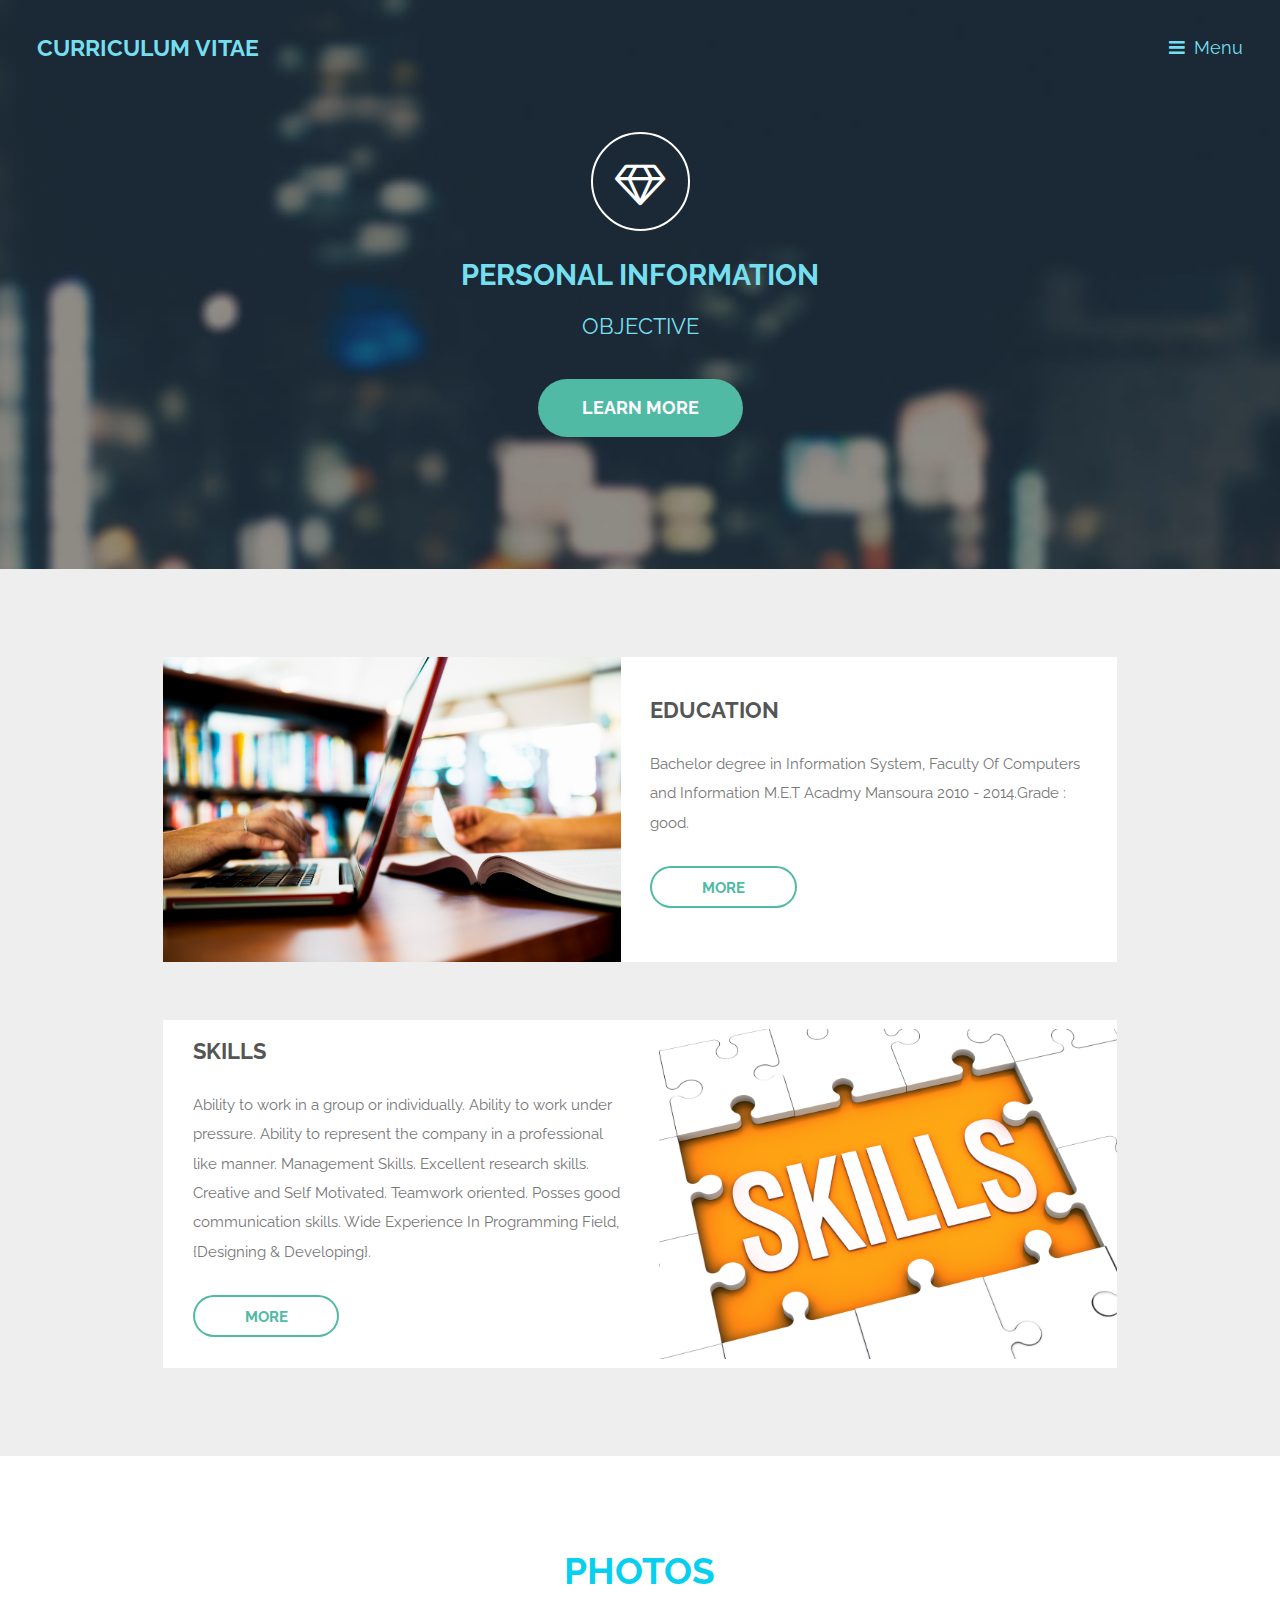
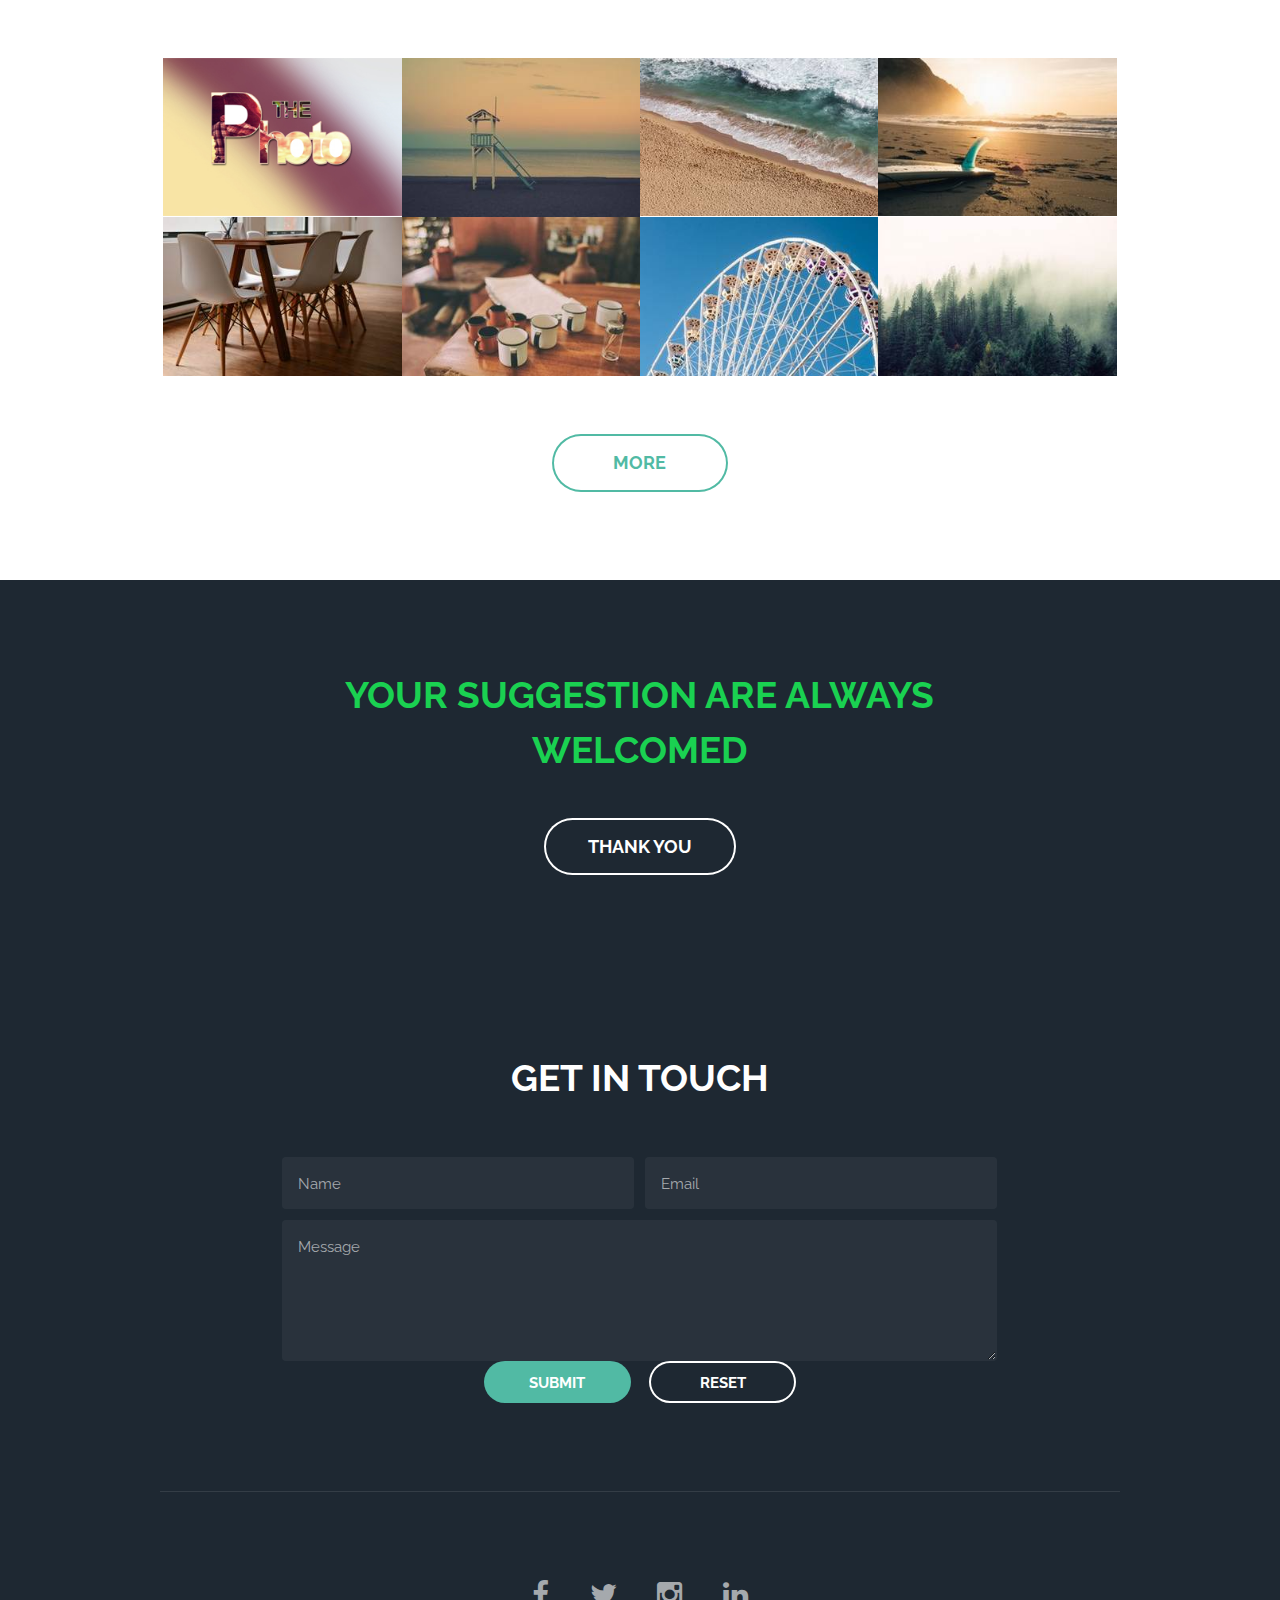
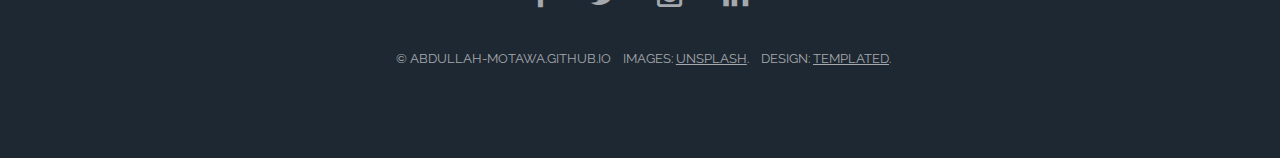
<file: index.html>
<!DOCTYPE HTML>

<html>
	<head>
		<title>CV</title>
		<meta charset="utf-8" />
		<meta name="viewport" content="width=device-width, initial-scale=1" />
		<!--[if lte IE 8]><script src="assets/js/ie/html5shiv.js"></script><![endif]-->
		<link rel="stylesheet" href="assets/css/main.css" />
		<!--[if lte IE 8]><link rel="stylesheet" href="assets/css/ie8.css" /><![endif]-->
		<!--[if lte IE 9]><link rel="stylesheet" href="assets/css/ie9.css" /><![endif]-->
	</head>
	<body class="landing">

		<!-- Header -->
			<header id="header" class="alt">
				<h1><a href="index.html">Curriculum Vitae</a></h1>
				<a href="#nav">Menu</a>
			</header>

		<!-- Nav -->
			<nav id="nav">
				<ul class="links">
					<li><a href="index.html">Home</a></li>
					 <li><a href="Certificates.html">Certificates</a></li>
				    <li><a href="Skills.html">Skills</a></li>
					<li><a href="Contact.html">Contact</a></li>
					<li><a href="Work Experience.html">Work Experience</a></li>
				</ul>
			</nav>

		<!-- Banner -->
			<section id="banner">
				<i class="icon fa-diamond"></i>
				<h2>Personal Information</h2>
				<p>OBJECTIVE</p>
				<ul class="actions">
					<li><a href="learn more.html" class="button big special">Learn More</a></li>
				</ul>
			</section>

		<!-- One -->
			<section id="one" class="wrapper style1">
				<div class="inner">
					<article class="feature left">
						<span class="image"><img src="images/11.jpg" alt="" /></span>
						<div class="content">
							<h2>Education </h2>
							<p>Bachelor degree in Information System, Faculty Of Computers and Information  
  M.E.T Acadmy Mansoura 2010 - 2014.Grade : good.</p>
							<ul class="actions">
								<li>
									<a href="Education.html" class="button alt">More</a>
								</li>
							</ul>
						</div>
					</article>
					<article class="feature right">
						<span class="image"><img src="images/22.jpg" alt="" /></span>
						<div class="content">
							<h2>Skills</h2>
							<p>Ability to work in a group or individually.
   Ability to work under pressure.
   Ability to represent the company in a professional like manner.
   Management Skills.
   Excellent research skills.
   Creative and Self Motivated.
   Teamwork oriented.
   Posses good communication skills.
   Wide Experience In Programming Field, {Designing & Developing}.
</p>
							<ul class="actions">
								<li>
									<a href="#" class="button alt">More</a>
								</li>
							</ul>
						</div>
					</article>
				</div>
			</section>

		<!-- Two -->
			<section id="two" class="wrapper special">
				<div class="inner">
					<header class="major narrow">
						
						<h2>PHOTOS</h2>
						
					</header>
					<div class="image-grid">
						<a href="#" class="image"><img src="images/2222.jpg"  alt="" /></a>
						<a href="#" class="image"><img src="images/pic04.jpg" alt="" /></a>
						<a href="#" class="image"><img src="images/pic05.jpg" alt="" /></a>
						<a href="#" class="image"><img src="images/pic06.jpg" alt="" /></a>
						<a href="#" class="image"><img src="images/pic07.jpg" alt="" /></a>
						<a href="#" class="image"><img src="images/pic08.jpg" alt="" /></a>
						<a href="#" class="image"><img src="images/pic09.jpg" alt="" /></a>
						<a href="#" class="image"><img src="images/pic10.jpg" alt="" /></a>
					</div>
					<ul class="actions">
						<li><a href="comp.html" class="button big alt">More</a></li>
					</ul>
				</div>
			</section>

		<!-- Three -->
			<section id="three" class="wrapper style3 special">
				<div class="inner">
					<header class="major narrow	">
						<h2>Your Suggestion Are 
						Always Welcomed  </h2>
						<p></p>
					</header>
					<ul class="actions">
						<li><a href="#" class="button big alt">Thank You</a></li>
					</ul>
				</div>
			</section>

		<!-- Four -->
			<section id="four" class="wrapper style2 special">
				<div class="inner">
					<header class="major narrow">
						<h2>Get in touch</h2>
						<p></p>
					</header>
					<form action="#" method="POST">
						<div class="container 75%">
							<div class="row uniform 50%">
								<div class="6u 12u$(xsmall)">
									<input name="name" placeholder="Name" type="text" />
								</div>
								<div class="6u$ 12u$(xsmall)">
									<input name="email" placeholder="Email" type="email" />
								</div>
								<div class="12u$">
									<textarea name="message" placeholder="Message" rows="4"></textarea>
								</div>
							</div>
						</div>
						<ul class="actions">
							<li><input type="submit" class="special" value="Submit" /></li>
							<li><input type="reset" class="alt" value="Reset" /></li>
						</ul>
					</form>
				</div>
			</section>

		<!-- Footer -->
			<footer id="footer">
				<div class="inner">
					<ul class="icons">
						<li><a href="https://www.facebook.com/profile.php?id=100001217514871" class="icon fa-facebook">
							<span class="label">Facebook</span>
						</a></li>
						<li><a href="https://twitter.com/AbullhMtW" class="icon fa-twitter">
							<span class="label">Twitter</span>
						</a></li>
						<li><a href="https://www.instagram.com/abdullah_motawa/" class="icon fa-instagram">
							<span class="label">Instagram</span>
						</a></li>
						<li><a href="https://www.linkedin.com/in/abdullah-motawa-8b7b0253?trk=nav_responsive_tab_profile" class="icon fa-linkedin">
							<span class="label">LinkedIn</span>
						</a></li>
					</ul>
					<ul class="copyright">
						<li>&copy; Abdullah-Motawa.github.io</li>
						<li>Images: <a href="http://unsplash.com">Unsplash</a>.</li>
						<li>Design: <a href="http://templated.co">TEMPLATED</a>.</li>
					</ul>
				</div>
			</footer>

		<!-- Scripts -->
			<script src="assets/js/jquery.min.js"></script>
			<script src="assets/js/skel.min.js"></script>
			<script src="assets/js/util.js"></script>
			<!--[if lte IE 8]><script src="assets/js/ie/respond.min.js"></script><![endif]-->
			<script src="assets/js/main.js"></script>

	</body>
</html>
</file>
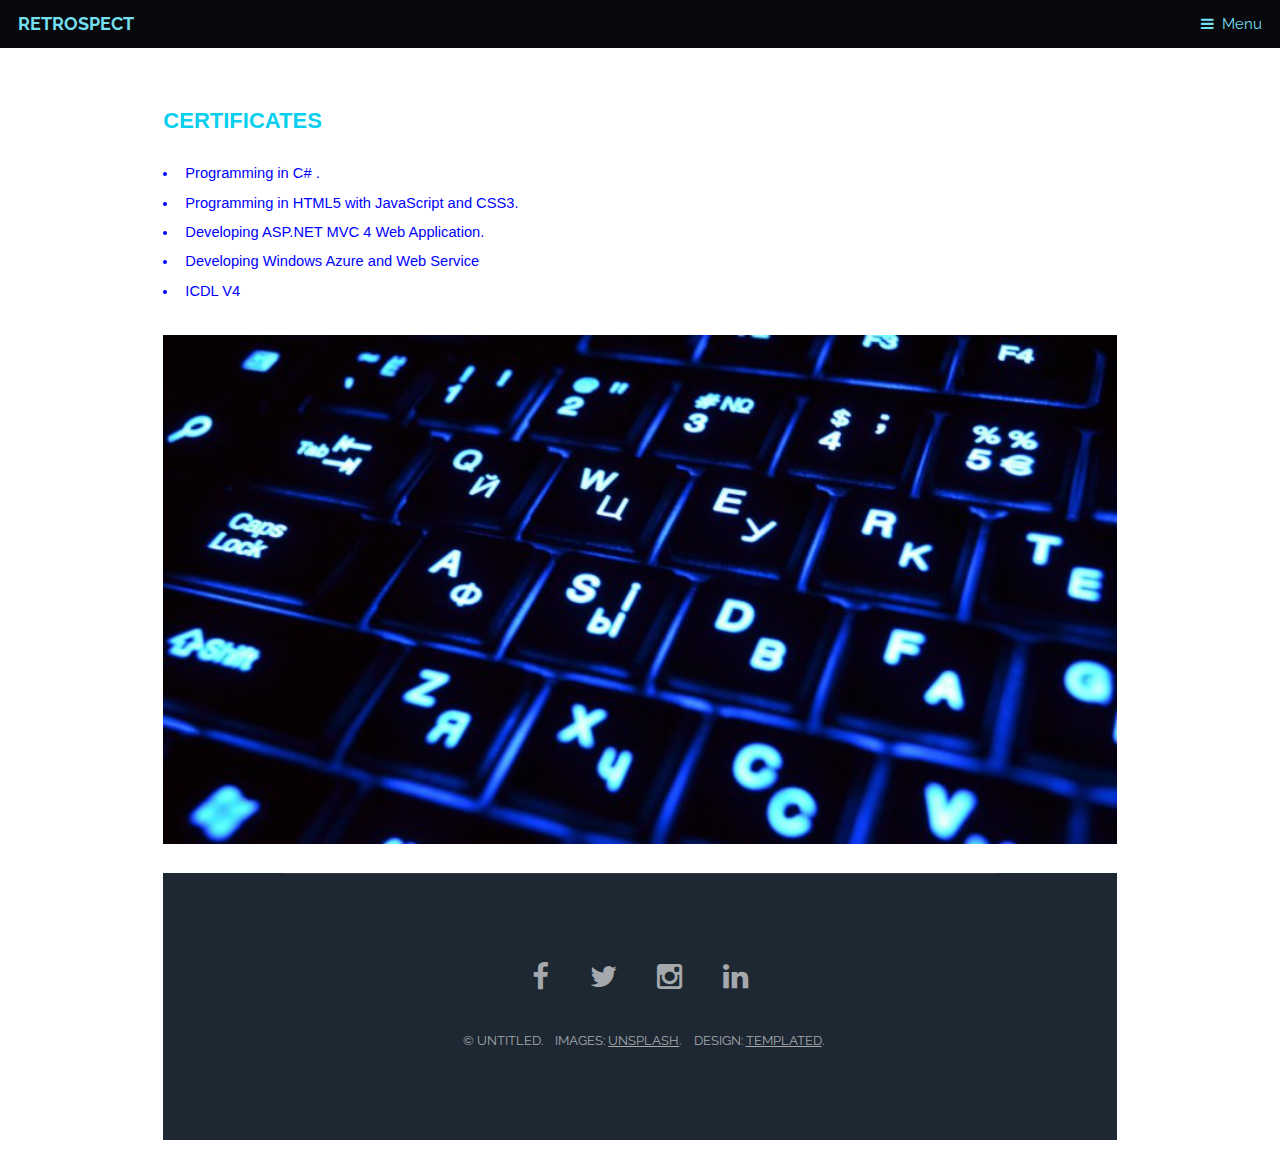
<file: Certificates.html>
<!DOCTYPE HTML>
<!--
	Retrospect by TEMPLATED
	templated.co @templatedco
	Released for free under the Creative Commons Attribution 3.0 license (templated.co/license)
-->
<html>
	<head>
		<title>Generic - Retrospect by TEMPLATED</title>
		<meta charset="utf-8" />
		<meta name="viewport" content="width=device-width, initial-scale=1" />
		<!--[if lte IE 8]><script src="assets/js/ie/html5shiv.js"></script><![endif]-->
		<link rel="stylesheet" href="assets/css/main.css" />
		<!--[if lte IE 8]><link rel="stylesheet" href="assets/css/ie8.css" /><![endif]-->
		<!--[if lte IE 9]><link rel="stylesheet" href="assets/css/ie9.css" /><![endif]-->
	</head>
	<body>

		<!-- Header -->
			<header id="header">
				<h1><a href="index.html">Retrospect</a></h1>
				<a href="#nav">Menu</a>
			</header>

		<!-- Nav -->
			<nav id="nav">
				<ul class="links">
					<li><a href="index.html">Home</a></li>
					 <li><a href="Certificates.html">Certificates</a></li>
				    <li><a href="Skills.html">Skills</a></li>
					<li><a href="Contact.html">Contact</a></li>
					<li><a href="Work Experience.html">Work Experience</a></li>
				</ul>
			</nav>

		<!-- Main -->
			<section id="main" class="wrapper">
				<div class="container">

					<header class="links" style="font-family: sans-serif; color: blue; ">
						<h2>Certificates</h2>
					<ul>
						 <li>Programming in C# .</li>
                         <li>Programming in HTML5 with JavaScript and CSS3.</li>
                         <li>Developing ASP.NET MVC 4 Web Application.</li>
                         <li>Developing Windows Azure and Web Service</li>
                         <li>ICDL V4</li>
                    </ul>
					</header>

					<a href="#" class="image fit"><img src="images/26.jpg" alt="" /></a>
					

		<!-- Footer -->
			<footer id="footer">
				<div class="inner">
					<ul class="icons">
						<li><a href="https://www.facebook.com/profile.php?id=100001217514871" class="icon fa-facebook">
							<span class="label">Facebook</span>
						</a></li>
						<li><a href="https://twitter.com/AbullhMtW" class="icon fa-twitter">
							<span class="label">Twitter</span>
						</a></li>
						<li><a href="https://www.instagram.com/abdullah_motawa/" class="icon fa-instagram">
							<span class="label">Instagram</span>
						</a></li>
						<li><a href="https://www.linkedin.com/in/abdullah-motawa-8b7b0253?trk=nav_responsive_tab_profile" class="icon fa-linkedin">
							<span class="label">LinkedIn</span>
						</a></li>
					</ul>
					<ul class="copyright">
						<li>&copy; Untitled.</li>
						<li>Images: <a href="http://unsplash.com">Unsplash</a>.</li>
						<li>Design: <a href="http://templated.co">TEMPLATED</a>.</li>
					</ul>
				</div>
			</footer>

		<!-- Scripts -->
			<script src="assets/js/jquery.min.js"></script>
			<script src="assets/js/skel.min.js"></script>
			<script src="assets/js/util.js"></script>
			<!--[if lte IE 8]><script src="assets/js/ie/respond.min.js"></script><![endif]-->
			<script src="assets/js/main.js"></script>

	</body>
</html>
</file>
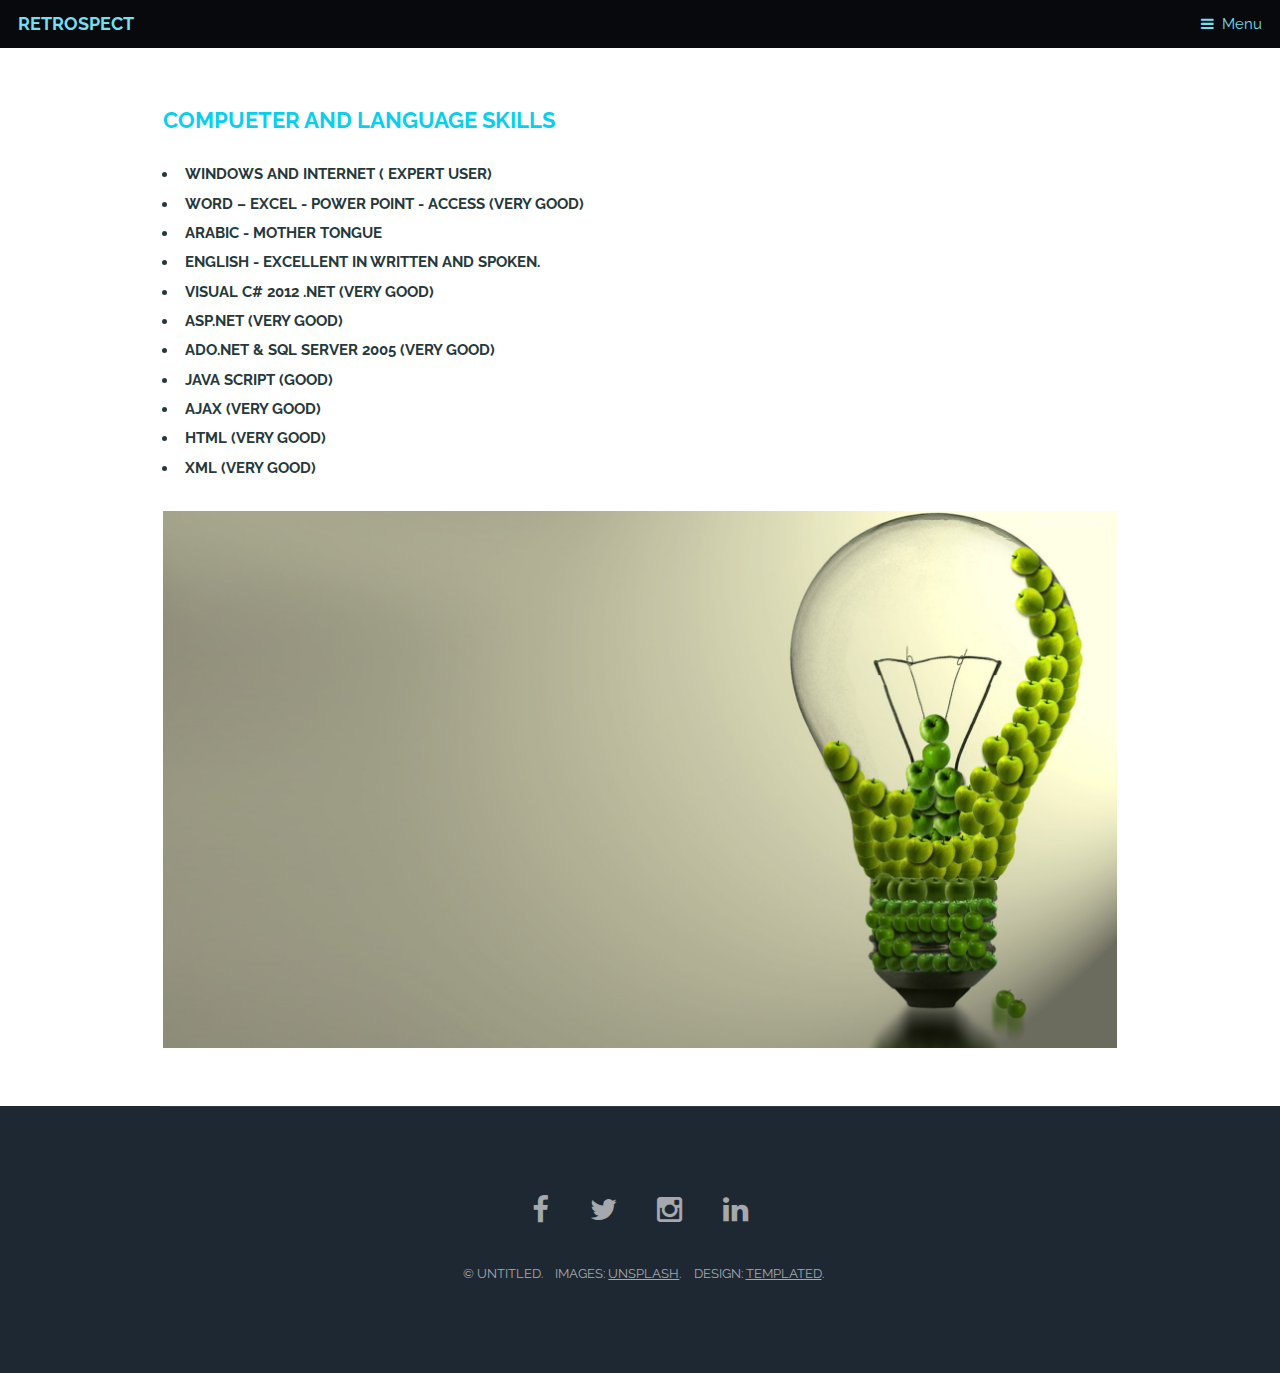
<file: comp.html>
<!DOCTYPE HTML>
<!--
	Retrospect by TEMPLATED
	templated.co @templatedco
	Released for free under the Creative Commons Attribution 3.0 license (templated.co/license)
-->
<html>
	<head>
		<title>COMPUETER AND LANGUAGE SKILLS</title>
		<meta charset="utf-8" />
		<meta name="viewport" content="width=device-width, initial-scale=1" />
		<!--[if lte IE 8]><script src="assets/js/ie/html5shiv.js"></script><![endif]-->
		<link rel="stylesheet" href="assets/css/main.css" />
		<!--[if lte IE 8]><link rel="stylesheet" href="assets/css/ie8.css" /><![endif]-->
		<!--[if lte IE 9]><link rel="stylesheet" href="assets/css/ie9.css" /><![endif]-->
	</head>
	<body>

		<!-- Header -->
			<header id="header">
				<h1><a href="index.html">Retrospect</a></h1>
				<a href="#nav">Menu</a>
			</header>

		<!-- Nav -->
			<nav id="nav">
				<ul class="links">
					<li><a href="index.html">Home</a></li>
					 <li><a href="Certificates.html">Certificates</a></li>
				    <li><a href="Skills.html">Skills</a></li>
					<li><a href="Contact.html">Contact</a></li>
					<li><a href="Work Experience.html">Work Experience</a></li>
				</ul>
			</nav>

		<!-- Main -->
			<section id="main" class="wrapper">
				<div class="container">

					<header class="links">
						<h2>COMPUETER AND LANGUAGE SKILLS</h2>
						<h1>
						<b>
						<ul>
						<li>Windows And Internet ( Expert user)</li>
						<li>Word – Excel - Power point - Access (very good)</li>
<li>Arabic - Mother tongue</li>
<li> English - Excellent in written and spoken.</li>
 <li>Visual C# 2012 .Net (Very good)</li>
<li>ASP.net (Very good)</li>
<li>ADO.NET & SQL Server 2005 (Very good)</li>
<li>Java Script (good)</li>
<li> AJAX (very good)</li>
 <li>Html (very good)</li>
<li> Xml (very good)</li>
 </ul></b></h1>
					</header>

					<a href="#" class="image fit"><img src="images/25.jpg" alt="" /></a>
					
					

				</div>
			</section>

		<!-- Footer -->
			<footer id="footer">
				<div class="inner">
					<ul class="icons">
						<li><a href="https://www.facebook.com/profile.php?id=100001217514871" class="icon fa-facebook">
							<span class="label">Facebook</span>
						</a></li>
						<li><a href="https://twitter.com/AbullhMtW" class="icon fa-twitter">
							<span class="label">Twitter</span>
						</a></li>
						<li><a href="https://www.instagram.com/abdullah_motawa/" class="icon fa-instagram">
							<span class="label">Instagram</span>
						</a></li>
						<li><a href="https://www.linkedin.com/in/abdullah-motawa-8b7b0253?trk=nav_responsive_tab_profile" class="icon fa-linkedin">
							<span class="label">LinkedIn</span>
						</a></li>
					</ul>
					<ul class="copyright">
						<li>&copy; Untitled.</li>
						<li>Images: <a href="">Unsplash</a>.</li>
						<li>Design: <a href="">TEMPLATED</a>.</li>
					</ul>
				</div>
			</footer>

		<!-- Scripts -->
			<script src="assets/js/jquery.min.js"></script>
			<script src="assets/js/skel.min.js"></script>
			<script src="assets/js/util.js"></script>
			<!--[if lte IE 8]><script src="assets/js/ie/respond.min.js"></script><![endif]-->
			<script src="assets/js/main.js"></script>

	</body>
</html>
</file>
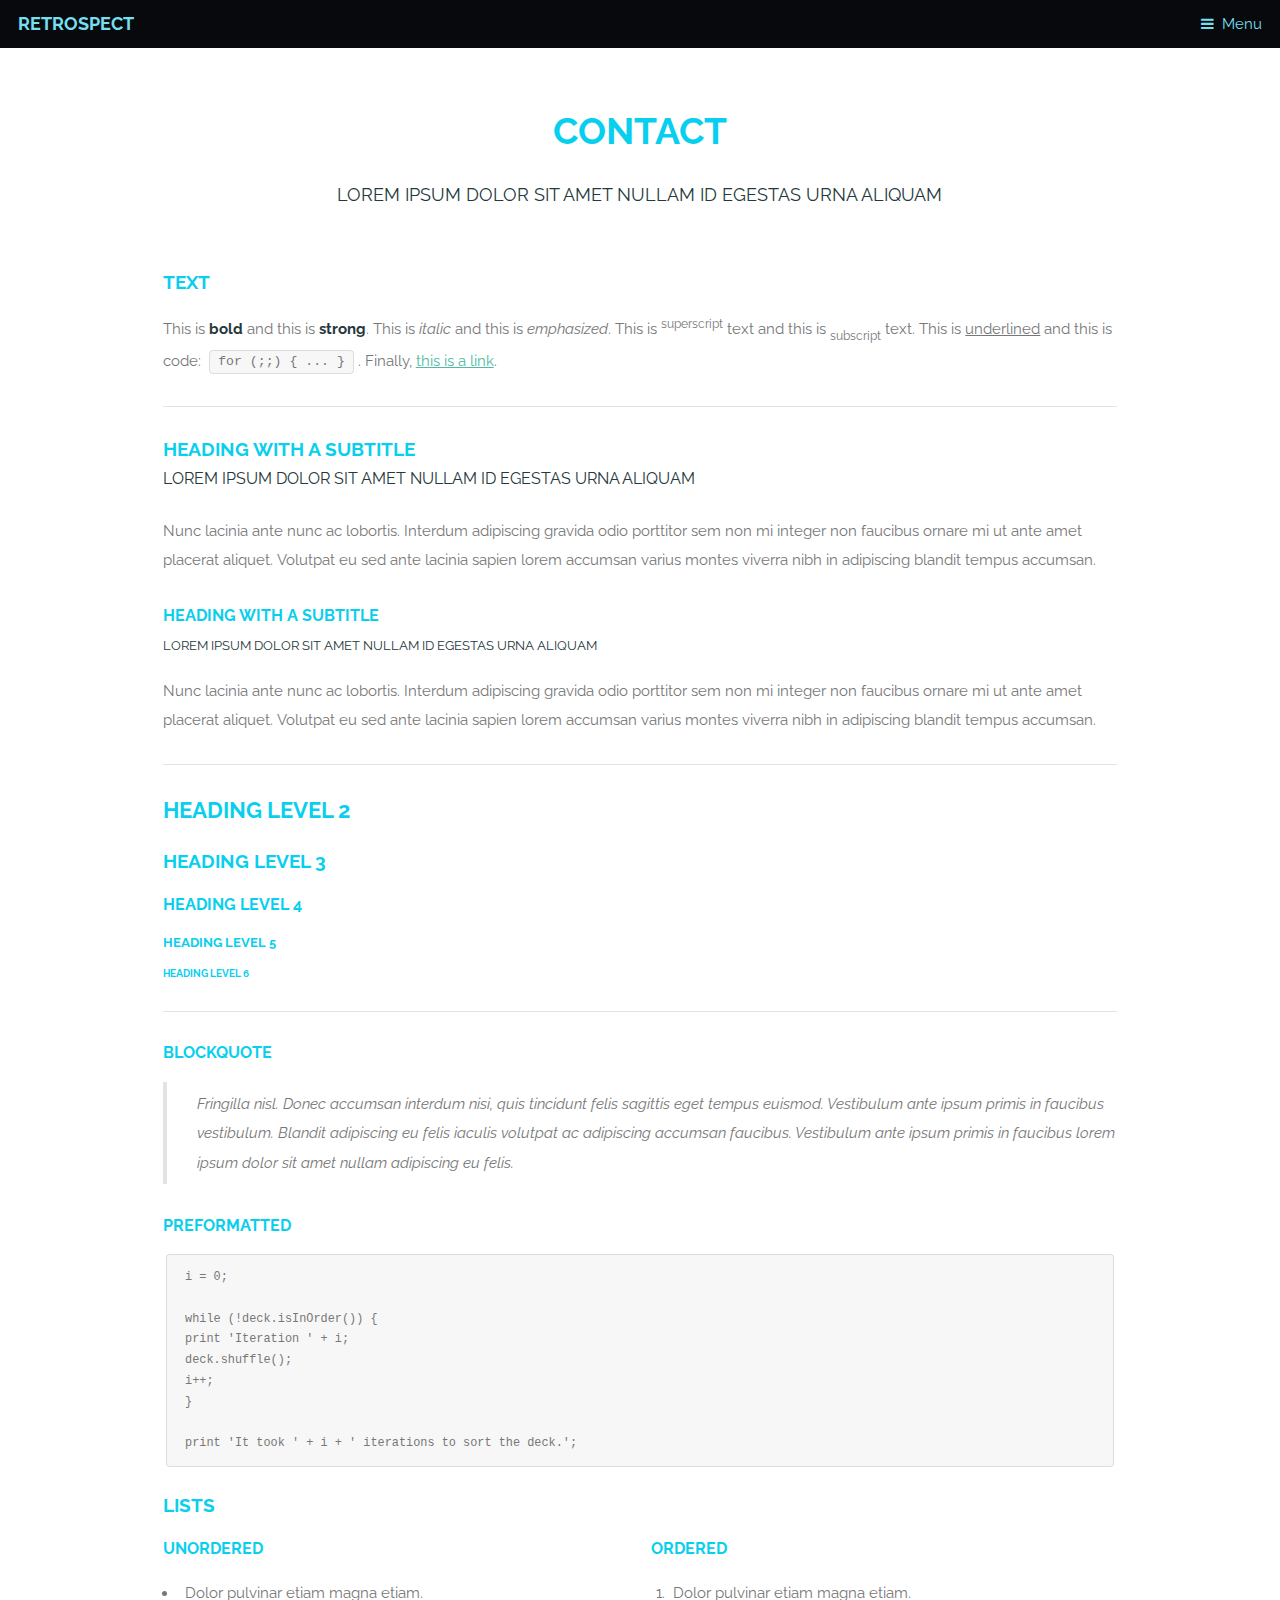
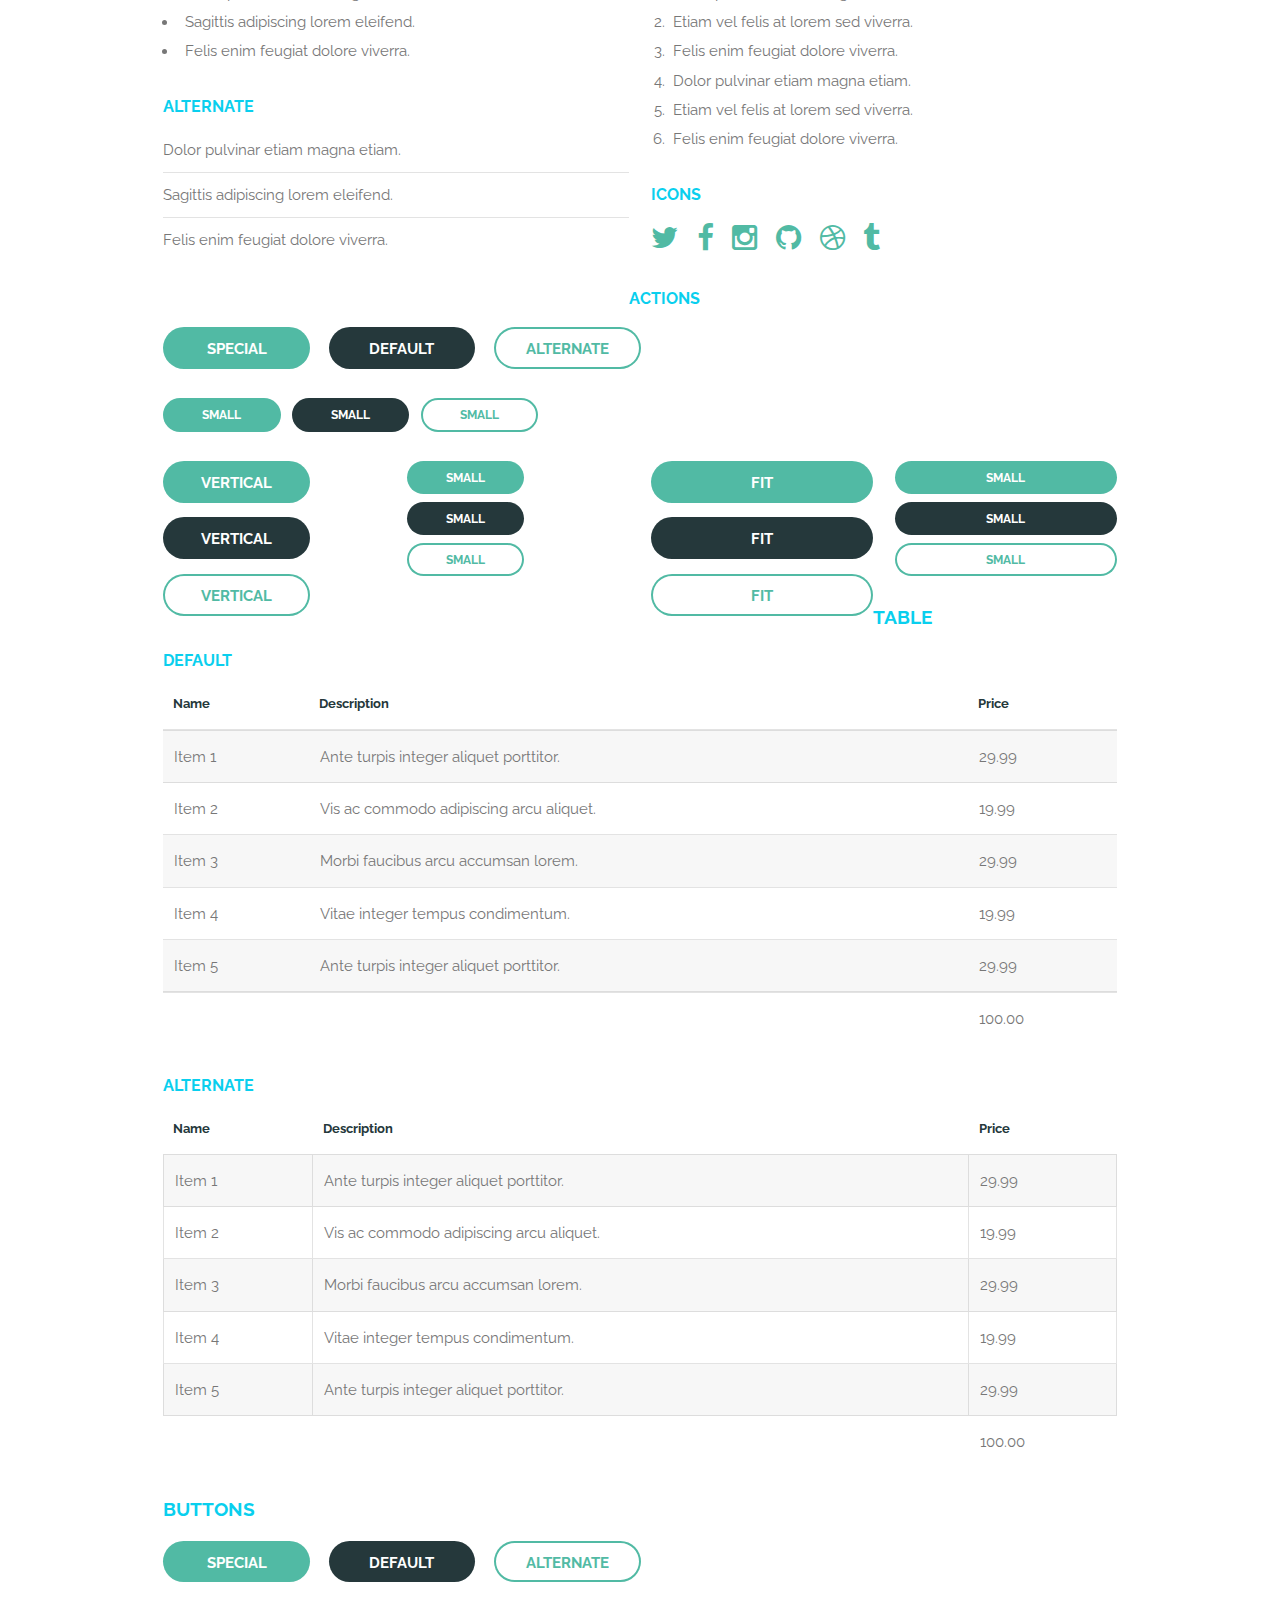
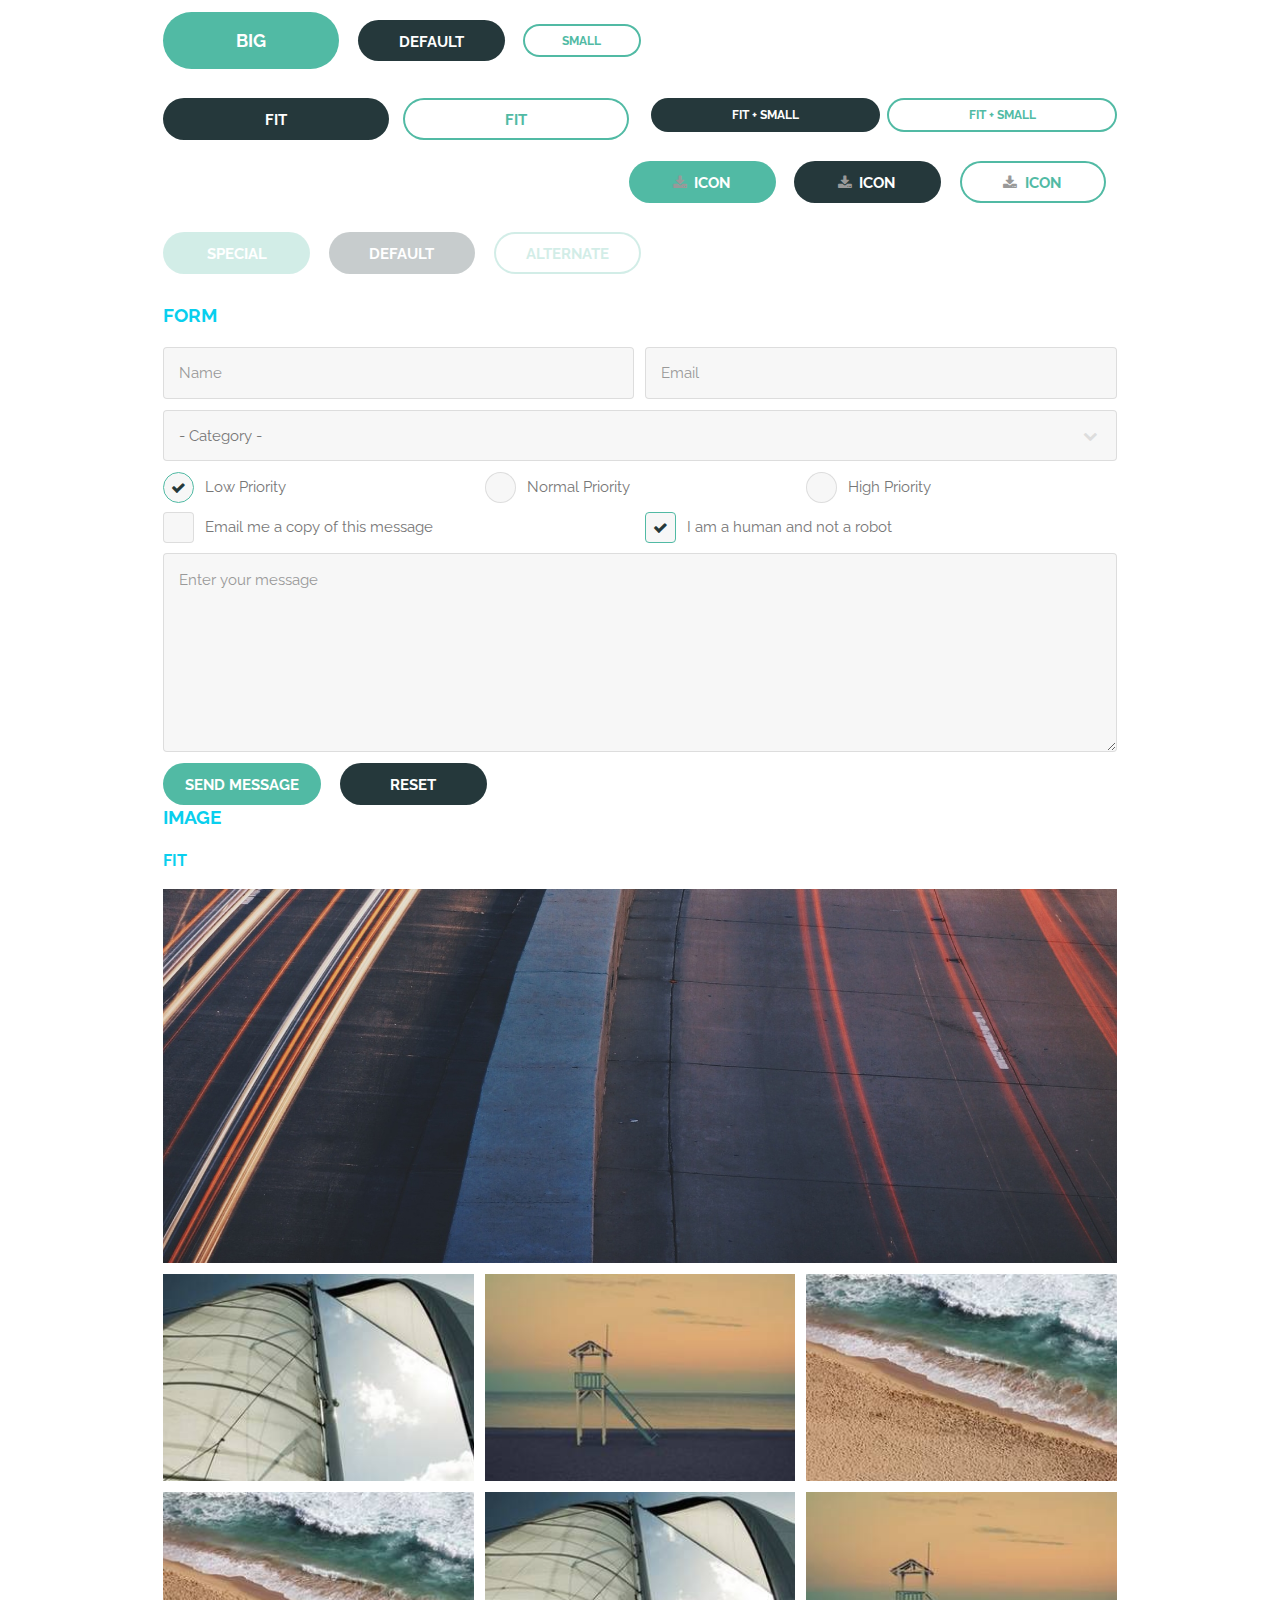
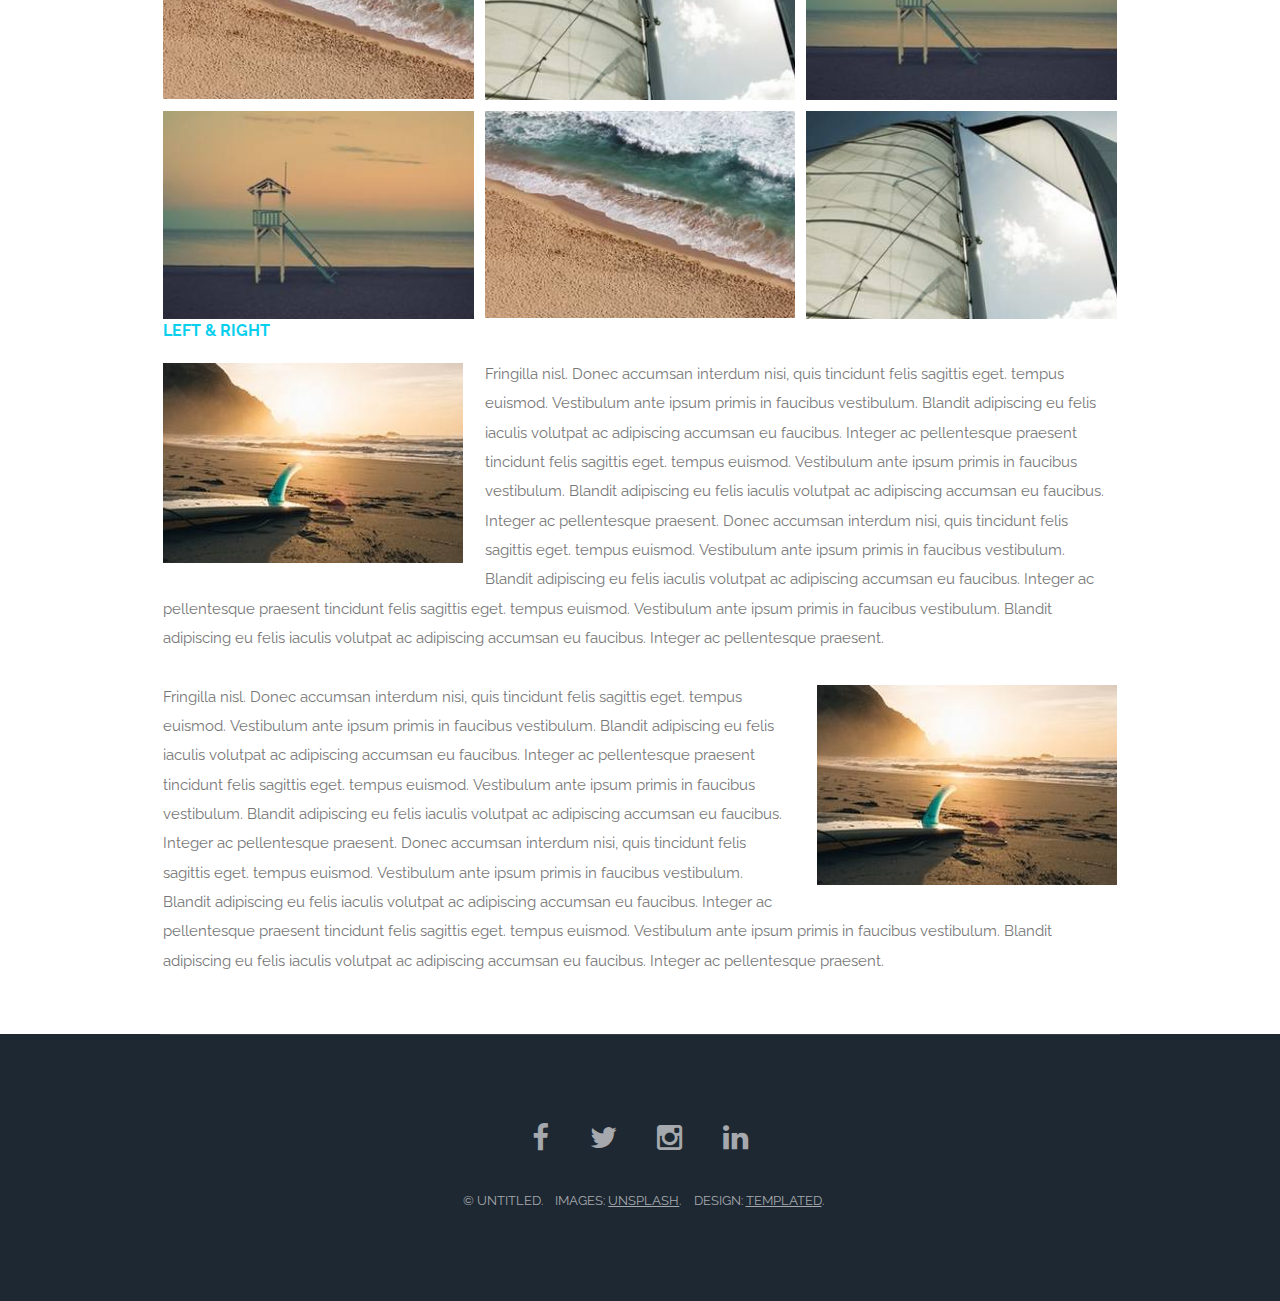
<file: Contact.html>
<!DOCTYPE HTML>
<!--
	Retrospect by TEMPLATED
	templated.co @templatedco
	Released for free under the Creative Commons Attribution 3.0 license (templated.co/license)
-->
<html>
	<head>
		<title>Elements - Retrospect by TEMPLATED</title>
		<meta charset="utf-8" />
		<meta name="viewport" content="width=device-width, initial-scale=1" />
		<!--[if lte IE 8]><script src="assets/js/ie/html5shiv.js"></script><![endif]-->
		<link rel="stylesheet" href="assets/css/main.css" />
		<!--[if lte IE 8]><link rel="stylesheet" href="assets/css/ie8.css" /><![endif]-->
		<!--[if lte IE 9]><link rel="stylesheet" href="assets/css/ie9.css" /><![endif]-->
	</head>
	<body>

		<!-- Header -->
			<header id="header" class="skel-layers-fixed">
				<h1><a href="index.html">Retrospect</a></h1>
				<a href="#nav">Menu</a>
			</header>

		<!-- Nav -->
			<nav id="nav">
				<ul class="links">
					<li><a href="index.html">Home</a></li>
					 <li><a href="Certificates.html">Certificates</a></li>
				    <li><a href="Skills.html">Skills</a></li>
					<li><a href="Contact.html">Contact</a></li>
					<li><a href="Work Experience.html">Work Experience</a></li>
				</ul>
			</nav>

		<!-- Main -->
			<section id="main" class="wrapper">
				<div class="container">
					<header class="major special">
						<h2>Contact</h2>
						<p>Lorem ipsum dolor sit amet nullam id egestas urna aliquam</p>
					</header>

					<!-- Text -->
						<section>
							<h3>Text</h3>
							<p>This is <b>bold</b> and this is <strong>strong</strong>. This is <i>italic</i> and this is <em>emphasized</em>.
							This is <sup>superscript</sup> text and this is <sub>subscript</sub> text.
							This is <u>underlined</u> and this is code: <code>for (;;) { ... }</code>. Finally, <a href="#">this is a link</a>.</p>

							<hr />

							<header>
								<h3>Heading with a Subtitle</h3>
								<p>Lorem ipsum dolor sit amet nullam id egestas urna aliquam</p>
							</header>
							<p>Nunc lacinia ante nunc ac lobortis. Interdum adipiscing gravida odio porttitor sem non mi integer non faucibus ornare mi ut ante amet placerat aliquet. Volutpat eu sed ante lacinia sapien lorem accumsan varius montes viverra nibh in adipiscing blandit tempus accumsan.</p>
							<header>
								<h4>Heading with a Subtitle</h4>
								<p>Lorem ipsum dolor sit amet nullam id egestas urna aliquam</p>
							</header>
							<p>Nunc lacinia ante nunc ac lobortis. Interdum adipiscing gravida odio porttitor sem non mi integer non faucibus ornare mi ut ante amet placerat aliquet. Volutpat eu sed ante lacinia sapien lorem accumsan varius montes viverra nibh in adipiscing blandit tempus accumsan.</p>

							<hr />

							<h2>Heading Level 2</h2>
							<h3>Heading Level 3</h3>
							<h4>Heading Level 4</h4>
							<h5>Heading Level 5</h5>
							<h6>Heading Level 6</h6>

							<hr />

							<h4>Blockquote</h4>
							<blockquote>Fringilla nisl. Donec accumsan interdum nisi, quis tincidunt felis sagittis eget tempus euismod. Vestibulum ante ipsum primis in faucibus vestibulum. Blandit adipiscing eu felis iaculis volutpat ac adipiscing accumsan faucibus. Vestibulum ante ipsum primis in faucibus lorem ipsum dolor sit amet nullam adipiscing eu felis.</blockquote>

							<h4>Preformatted</h4>
							<pre><code>i = 0;

while (!deck.isInOrder()) {
print 'Iteration ' + i;
deck.shuffle();
i++;
}

print 'It took ' + i + ' iterations to sort the deck.';</code></pre>
						</section>

					<!-- Lists -->
						<section>
							<h3>Lists</h3>
							<div class="row">
								<div class="6u 12u$(xsmall)">

									<h4>Unordered</h4>
									<ul>
										<li>Dolor pulvinar etiam magna etiam.</li>
										<li>Sagittis adipiscing lorem eleifend.</li>
										<li>Felis enim feugiat dolore viverra.</li>
									</ul>

									<h4>Alternate</h4>
									<ul class="alt">
										<li>Dolor pulvinar etiam magna etiam.</li>
										<li>Sagittis adipiscing lorem eleifend.</li>
										<li>Felis enim feugiat dolore viverra.</li>
									</ul>

								</div>
								<div class="6u$ 12u$(xsmall)">

									<h4>Ordered</h4>
									<ol>
										<li>Dolor pulvinar etiam magna etiam.</li>
										<li>Etiam vel felis at lorem sed viverra.</li>
										<li>Felis enim feugiat dolore viverra.</li>
										<li>Dolor pulvinar etiam magna etiam.</li>
										<li>Etiam vel felis at lorem sed viverra.</li>
										<li>Felis enim feugiat dolore viverra.</li>
									</ol>

									<h4>Icons</h4>
									<ul class="icons">
										<li><a href="#" class="icon fa-twitter"><span class="label">Twitter</span></a></li>
										<li><a href="#" class="icon fa-facebook"><span class="label">Facebook</span></a></li>
										<li><a href="#" class="icon fa-instagram"><span class="label">Instagram</span></a></li>
										<li><a href="#" class="icon fa-github"><span class="label">Github</span></a></li>
										<li><a href="#" class="icon fa-dribbble"><span class="label">Dribbble</span></a></li>
										<li><a href="#" class="icon fa-tumblr"><span class="label">Tumblr</span></a></li>
									</ul>

								</div>
							</div>

							<h4>Actions</h4>
							<ul class="actions">
								<li><a href="#" class="button special">Special</a></li>
								<li><a href="#" class="button">Default</a></li>
								<li><a href="#" class="button alt">Alternate</a></li>
							</ul>
							<ul class="actions small">
								<li><a href="#" class="button special small">Small</a></li>
								<li><a href="#" class="button small">Small</a></li>
								<li><a href="#" class="button alt small">Small</a></li>
							</ul>
							<div class="row">
								<div class="3u 6u(small) 12u$(xsmall)">
									<ul class="actions vertical">
										<li><a href="#" class="button special">Vertical</a></li>
										<li><a href="#" class="button">Vertical</a></li>
										<li><a href="#" class="button alt">Vertical</a></li>
									</ul>
								</div>
								<div class="3u 6u$(small) 12u$(xsmall)">
									<ul class="actions vertical small">
										<li><a href="#" class="button special small">Small</a></li>
										<li><a href="#" class="button small">Small</a></li>
										<li><a href="#" class="button alt small">Small</a></li>
									</ul>
								</div>
								<div class="3u 6u(small) 12u$(xsmall)">
									<ul class="actions vertical">
										<li><a href="#" class="button special fit">Fit</a></li>
										<li><a href="#" class="button fit">Fit</a></li>
										<li><a href="#" class="button alt fit">Fit</a></li>
									</ul>
								</div>
								<div class="3u$ 6u$(small) 12u$(xsmall)">
									<ul class="actions vertical small">
										<li><a href="#" class="button special small fit">Small</a></li>
										<li><a href="#" class="button small fit">Small</a></li>
										<li><a href="#" class="button alt small fit">Small</a></li>
									</ul>
								</div>
							</div>
						</section>

					<!-- Table -->
						<section>
							<h3>Table</h3>
							<h4>Default</h4>
							<div class="table-wrapper">
								<table>
									<thead>
										<tr>
											<th>Name</th>
											<th>Description</th>
											<th>Price</th>
										</tr>
									</thead>
									<tbody>
										<tr>
											<td>Item 1</td>
											<td>Ante turpis integer aliquet porttitor.</td>
											<td>29.99</td>
										</tr>
										<tr>
											<td>Item 2</td>
											<td>Vis ac commodo adipiscing arcu aliquet.</td>
											<td>19.99</td>
										</tr>
										<tr>
											<td>Item 3</td>
											<td> Morbi faucibus arcu accumsan lorem.</td>
											<td>29.99</td>
										</tr>
										<tr>
											<td>Item 4</td>
											<td>Vitae integer tempus condimentum.</td>
											<td>19.99</td>
										</tr>
										<tr>
											<td>Item 5</td>
											<td>Ante turpis integer aliquet porttitor.</td>
											<td>29.99</td>
										</tr>
									</tbody>
									<tfoot>
										<tr>
											<td colspan="2"></td>
											<td>100.00</td>
										</tr>
									</tfoot>
								</table>
							</div>
							<h4>Alternate</h4>
							<div class="table-wrapper">
								<table class="alt">
									<thead>
										<tr>
											<th>Name</th>
											<th>Description</th>
											<th>Price</th>
										</tr>
									</thead>
									<tbody>
										<tr>
											<td>Item 1</td>
											<td>Ante turpis integer aliquet porttitor.</td>
											<td>29.99</td>
										</tr>
										<tr>
											<td>Item 2</td>
											<td>Vis ac commodo adipiscing arcu aliquet.</td>
											<td>19.99</td>
										</tr>
										<tr>
											<td>Item 3</td>
											<td> Morbi faucibus arcu accumsan lorem.</td>
											<td>29.99</td>
										</tr>
										<tr>
											<td>Item 4</td>
											<td>Vitae integer tempus condimentum.</td>
											<td>19.99</td>
										</tr>
										<tr>
											<td>Item 5</td>
											<td>Ante turpis integer aliquet porttitor.</td>
											<td>29.99</td>
										</tr>
									</tbody>
									<tfoot>
										<tr>
											<td colspan="2"></td>
											<td>100.00</td>
										</tr>
									</tfoot>
								</table>
							</div>
						</section>

					<!-- Buttons -->
						<section>
							<h3>Buttons</h3>
							<ul class="actions">
								<li><a href="#" class="button special">Special</a></li>
								<li><a href="#" class="button">Default</a></li>
								<li><a href="#" class="button alt">Alternate</a></li>
							</ul>
							<ul class="actions">
								<li><a href="#" class="button special big">Big</a></li>
								<li><a href="#" class="button">Default</a></li>
								<li><a href="#" class="button alt small">Small</a></li>
							</ul>
							<div class="row">
								<div class="6u 12u$(xsmall)">
									<ul class="actions fit">
										<li><a href="#" class="button fit">Fit</a></li>
										<li><a href="#" class="button alt fit">Fit</a></li>
									</ul>
								</div>
								<div class="6u$ 12u$(xsmall)">
									<ul class="actions fit small">
										<li><a href="#" class="button fit small">Fit + Small</a></li>
										<li><a href="#" class="button alt fit small">Fit + Small</a></li>
									</ul>
								</div>
							</div>
							<ul class="actions">
								<li><a href="#" class="button special icon fa-download">Icon</a></li>
								<li><a href="#" class="button icon fa-download">Icon</a></li>
								<li><a href="#" class="button alt icon fa-download">Icon</a></li>
							</ul>
							<ul class="actions">
								<li><span class="button special disabled">Special</span></li>
								<li><span class="button disabled">Default</span></li>
								<li><span class="button alt disabled">Alternate</span></li>
							</ul>
						</section>

					<!-- Form -->
						<section>
							<h3>Form</h3>
							<form method="post" action="#">
								<div class="row uniform 50%">
									<div class="6u 12u$(xsmall)">
										<input type="text" name="name" id="name" value="" placeholder="Name" />
									</div>
									<div class="6u$ 12u$(xsmall)">
										<input type="email" name="email" id="email" value="" placeholder="Email" />
									</div>
									<div class="12u$">
										<div class="select-wrapper">
											<select name="category" id="category">
												<option value="">- Category -</option>
												<option value="1">Manufacturing</option>
												<option value="1">Shipping</option>
												<option value="1">Administration</option>
												<option value="1">Human Resources</option>
											</select>
										</div>
									</div>
									<div class="4u 12u$(xsmall)">
										<input type="radio" id="priority-low" name="priority" checked>
										<label for="priority-low">Low Priority</label>
									</div>
									<div class="4u 12u$(xsmall)">
										<input type="radio" id="priority-normal" name="priority">
										<label for="priority-normal">Normal Priority</label>
									</div>
									<div class="4u$ 12u$(xsmall)">
										<input type="radio" id="priority-high" name="priority">
										<label for="priority-high">High Priority</label>
									</div>
									<div class="6u 12u$(small)">
										<input type="checkbox" id="copy" name="copy">
										<label for="copy">Email me a copy of this message</label>
									</div>
									<div class="6u$ 12u$(small)">
										<input type="checkbox" id="human" name="human" checked>
										<label for="human">I am a human and not a robot</label>
									</div>
									<div class="12u$">
										<textarea name="message" id="message" placeholder="Enter your message" rows="6"></textarea>
									</div>
									<div class="12u$">
										<ul class="actions">
											<li><input type="submit" value="Send Message" class="special" /></li>
											<li><input type="reset" value="Reset" /></li>
										</ul>
									</div>
								</div>
							</form>
						</section>

					<!-- Image -->
						<section>
							<h3>Image</h3>
							<h4>Fit</h4>
							<div class="box alt">
								<div class="row 50% uniform">
									<div class="12u$"><span class="image fit"><img src="images/pic11.jpg" alt="" /></span></div>
									<div class="4u"><span class="image fit"><img src="images/pic03.jpg" alt="" /></span></div>
									<div class="4u"><span class="image fit"><img src="images/pic04.jpg" alt="" /></span></div>
									<div class="4u$"><span class="image fit"><img src="images/pic05.jpg" alt="" /></span></div>
									<div class="4u"><span class="image fit"><img src="images/pic05.jpg" alt="" /></span></div>
									<div class="4u"><span class="image fit"><img src="images/pic03.jpg" alt="" /></span></div>
									<div class="4u$"><span class="image fit"><img src="images/pic04.jpg" alt="" /></span></div>
									<div class="4u"><span class="image fit"><img src="images/pic04.jpg" alt="" /></span></div>
									<div class="4u"><span class="image fit"><img src="images/pic05.jpg" alt="" /></span></div>
									<div class="4u$"><span class="image fit"><img src="images/pic03.jpg" alt="" /></span></div>
								</div>
							</div>

							<h4>Left &amp; Right</h4>
							<p><span class="image left"><img src="images/pic06.jpg" alt="" /></span>Fringilla nisl. Donec accumsan interdum nisi, quis tincidunt felis sagittis eget. tempus euismod. Vestibulum ante ipsum primis in faucibus vestibulum. Blandit adipiscing eu felis iaculis volutpat ac adipiscing accumsan eu faucibus. Integer ac pellentesque praesent tincidunt felis sagittis eget. tempus euismod. Vestibulum ante ipsum primis in faucibus vestibulum. Blandit adipiscing eu felis iaculis volutpat ac adipiscing accumsan eu faucibus. Integer ac pellentesque praesent. Donec accumsan interdum nisi, quis tincidunt felis sagittis eget. tempus euismod. Vestibulum ante ipsum primis in faucibus vestibulum. Blandit adipiscing eu felis iaculis volutpat ac adipiscing accumsan eu faucibus. Integer ac pellentesque praesent tincidunt felis sagittis eget. tempus euismod. Vestibulum ante ipsum primis in faucibus vestibulum. Blandit adipiscing eu felis iaculis volutpat ac adipiscing accumsan eu faucibus. Integer ac pellentesque praesent.</p>
							<p><span class="image right"><img src="images/pic06.jpg" alt="" /></span>Fringilla nisl. Donec accumsan interdum nisi, quis tincidunt felis sagittis eget. tempus euismod. Vestibulum ante ipsum primis in faucibus vestibulum. Blandit adipiscing eu felis iaculis volutpat ac adipiscing accumsan eu faucibus. Integer ac pellentesque praesent tincidunt felis sagittis eget. tempus euismod. Vestibulum ante ipsum primis in faucibus vestibulum. Blandit adipiscing eu felis iaculis volutpat ac adipiscing accumsan eu faucibus. Integer ac pellentesque praesent. Donec accumsan interdum nisi, quis tincidunt felis sagittis eget. tempus euismod. Vestibulum ante ipsum primis in faucibus vestibulum. Blandit adipiscing eu felis iaculis volutpat ac adipiscing accumsan eu faucibus. Integer ac pellentesque praesent tincidunt felis sagittis eget. tempus euismod. Vestibulum ante ipsum primis in faucibus vestibulum. Blandit adipiscing eu felis iaculis volutpat ac adipiscing accumsan eu faucibus. Integer ac pellentesque praesent.</p>
						</section>

				</div>
			</section>

		<!-- Footer -->
			<footer id="footer">
				<div class="inner">
					<ul class="icons">
						<li><a href="https://www.facebook.com/profile.php?id=100001217514871" class="icon fa-facebook">
							<span class="label">Facebook</span>
						</a></li>
						<li><a href="https://twitter.com/AbullhMtW" class="icon fa-twitter">
							<span class="label">Twitter</span>
						</a></li>
						<li><a href="https://www.instagram.com/abdullah_motawa/" class="icon fa-instagram">
							<span class="label">Instagram</span>
						</a></li>
						<li><a href="https://www.linkedin.com/in/abdullah-motawa-8b7b0253?trk=nav_responsive_tab_profile" class="icon fa-linkedin">
							<span class="label">LinkedIn</span>
						</a></li>
					</ul>
					<ul class="copyright">
						<li>&copy; Untitled.</li>
						<li>Images: <a href="http://unsplash.com">Unsplash</a>.</li>
						<li>Design: <a href="http://templated.co">TEMPLATED</a>.</li>
					</ul>
				</div>
			</footer>

		<!-- Scripts -->
			<script src="assets/js/jquery.min.js"></script>
			<script src="assets/js/skel.min.js"></script>
			<script src="assets/js/util.js"></script>
			<!--[if lte IE 8]><script src="assets/js/ie/respond.min.js"></script><![endif]-->
			<script src="assets/js/main.js"></script>

	</body>
</html>
</file>
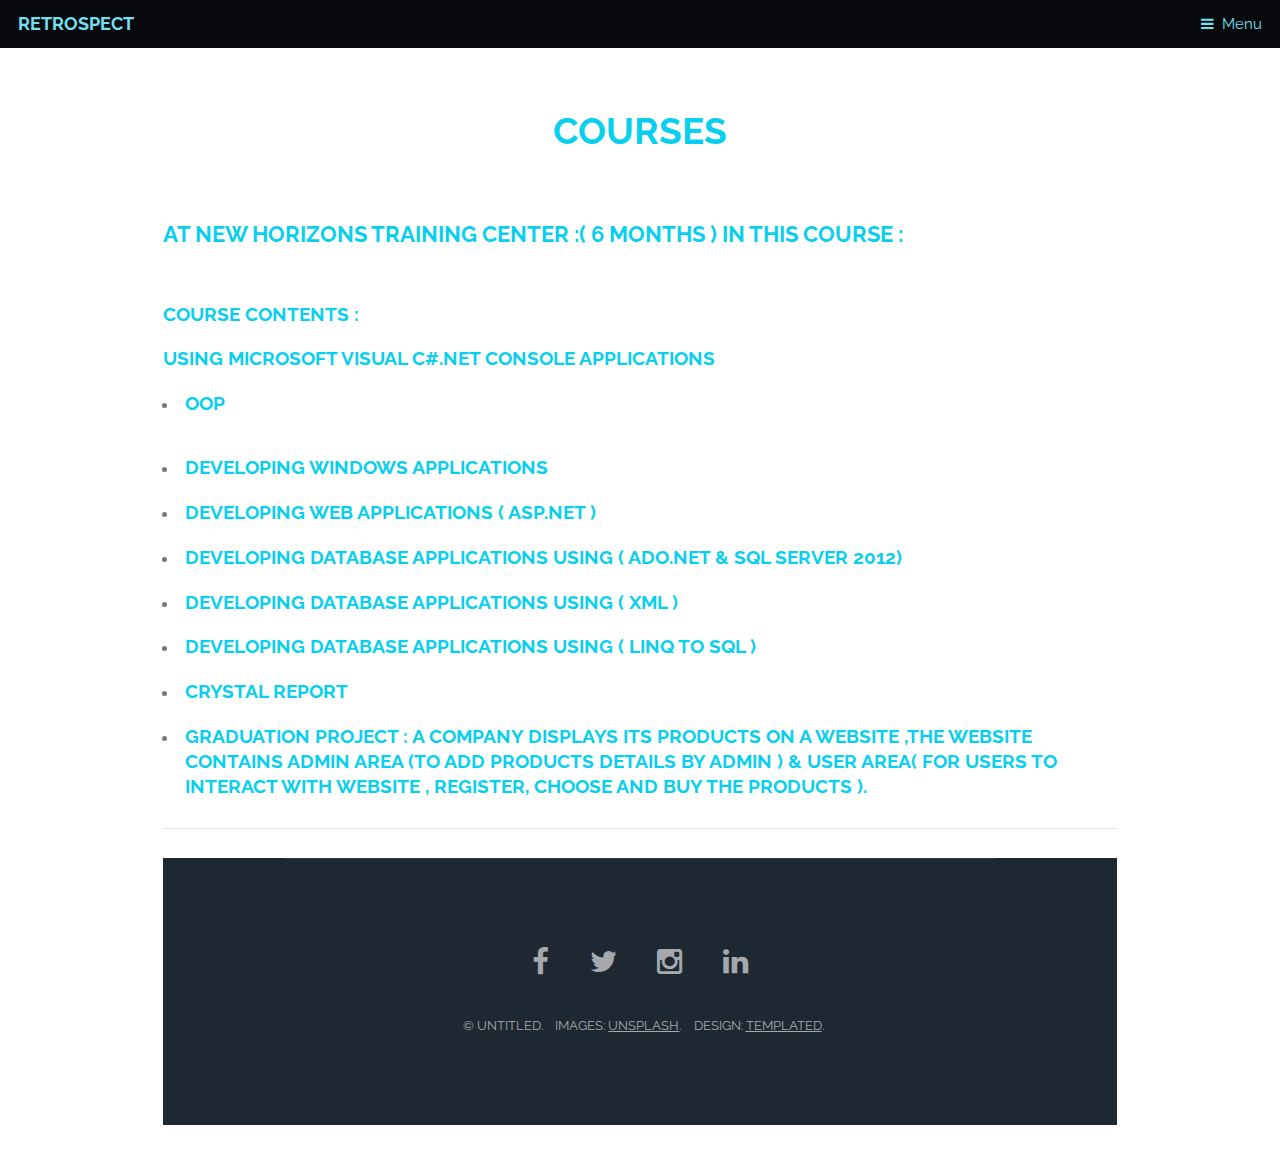
<file: Education.html>
<!DOCTYPE HTML>
<!--
	Retrospect by TEMPLATED
	templated.co @templatedco
	Released for free under the Creative Commons Attribution 3.0 license (templated.co/license)
-->
<html>
	<head>
		<title>Elements - Retrospect by TEMPLATED</title>
		<meta charset="utf-8" />
		<meta name="viewport" content="width=device-width, initial-scale=1" />
		<!--[if lte IE 8]><script src="assets/js/ie/html5shiv.js"></script><![endif]-->
		<link rel="stylesheet" href="assets/css/main.css" />
		<!--[if lte IE 8]><link rel="stylesheet" href="assets/css/ie8.css" /><![endif]-->
		<!--[if lte IE 9]><link rel="stylesheet" href="assets/css/ie9.css" /><![endif]-->
	</head>
	<body>

		<!-- Header -->
			<header id="header" class="skel-layers-fixed">
				<h1><a href="index.html">Retrospect</a></h1>
				<a href="#nav">Menu</a>
			</header>

		<!-- Nav -->
			<nav id="nav">
				<ul class="links">
					<li><a href="index.html">Home</a></li>
					 <li><a href="Certificates.html">Certificates</a></li>
				    <li><a href="Skills.html">Skills</a></li>
					<li><a href="Contact.html">Contact</a></li>
					<li><a href="Work Experience.html">Work Experience</a></li>
				</ul>
			</nav>

		<!-- Main -->
			<section id="main" class="wrapper">
				<div class="container">
					<header class="major special">
						<h2>Courses</h2>
					
					</header>

					<!-- Text -->
						<section>
							
							<h2>At NEW HORIZONS Training Center :( 6 Months ) In This Course :</h2></br>
  <h3>Course Contents :<h3>
    <h3>Using Microsoft Visual C#.NET
  Console Applications</h3>
  <ul>
  <li><h3>OOP</p></li>
  <li><h3>Developing Windows Applications</h3></li>
  <li><h3>Developing Web Applications ( ASP.NET )</h3></li>
  <li><h3>Developing Database Applications Using ( ADO.NET & SQL Server 2012)</h3></li>
  <li><h3>Developing Database Applications Using ( XML )</h3></li>
  <li><h3>Developing Database Applications Using ( Linq to SQL )</h3></li>
  <li><h3>Crystal Report</h3></li>
  <li><h3>Graduation Project : A company Displays its Products on a Website ,The Website 
  Contains Admin Area (To Add Products Details By Admin ) & User Area( For Users 
  To Interact With Website , Register, Choose And Buy The Products ).</h3></li>
  </ul>

							<hr />

							
							
		<!-- Footer -->
			<footer id="footer">
				<div class="inner">
					<ul class="icons">
						<li><a href="https://www.facebook.com/profile.php?id=100001217514871" class="icon fa-facebook">
							<span class="label">Facebook</span>
						</a></li>
						<li><a href="https://twitter.com/AbullhMtW" class="icon fa-twitter">
							<span class="label">Twitter</span>
						</a></li>
						<li><a href="https://www.instagram.com/abdullah_motawa/" class="icon fa-instagram">
							<span class="label">Instagram</span>
						</a></li>
						<li><a href="https://www.linkedin.com/in/abdullah-motawa-8b7b0253?trk=nav_responsive_tab_profile" class="icon fa-linkedin">
							<span class="label">LinkedIn</span>
						</a></li>
					</ul>
					<ul class="copyright">
						<li>&copy; Untitled.</li>
						<li>Images: <a href="http://unsplash.com">Unsplash</a>.</li>
						<li>Design: <a href="http://templated.co">TEMPLATED</a>.</li>
					</ul>
				</div>
			</footer>

		<!-- Scripts -->
			<script src="assets/js/jquery.min.js"></script>
			<script src="assets/js/skel.min.js"></script>
			<script src="assets/js/util.js"></script>
			<!--[if lte IE 8]><script src="assets/js/ie/respond.min.js"></script><![endif]-->
			<script src="assets/js/main.js"></script>

	</body>
</html>
</file>
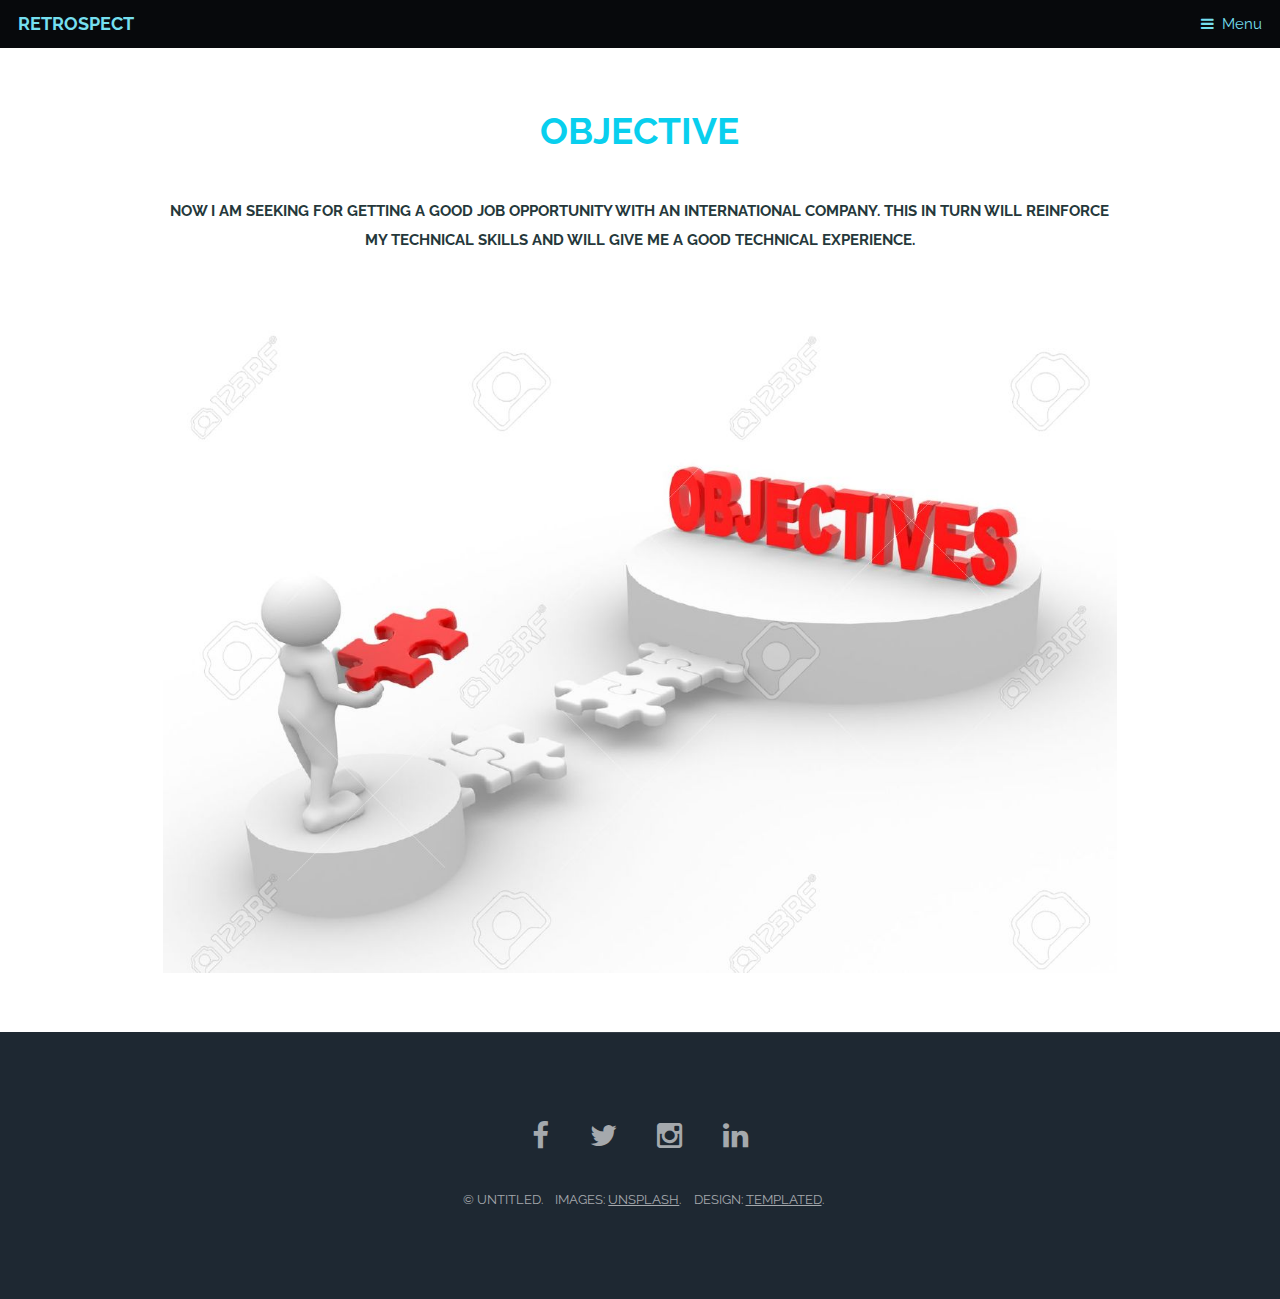
<file: learn more.html>
<!DOCTYPE HTML>
<!--
	Retrospect by TEMPLATED
	templated.co @templatedco
	Released for free under the Creative Commons Attribution 3.0 license (templated.co/license)
-->
<html>
	<head>
		<title>OBJECTIVE</title>
		<meta charset="utf-8" />
		<meta name="viewport" content="width=device-width, initial-scale=1" />
		<!--[if lte IE 8]><script src="assets/js/ie/html5shiv.js"></script><![endif]-->
		<link rel="stylesheet" href="assets/css/main.css" />
		<!--[if lte IE 8]><link rel="stylesheet" href="assets/css/ie8.css" /><![endif]-->
		<!--[if lte IE 9]><link rel="stylesheet" href="assets/css/ie9.css" /><![endif]-->
	</head>
	<body>

		<!-- Header -->
			<header id="header">
				<h1><a href="index.html">Retrospect</a></h1>
				<a href="#nav">Menu</a>
			</header>

		<!-- Nav -->
			<nav id="nav">
				<ul class="links">
					<li><a href="index.html">Home</a></li>
					 <li><a href="Certificates.html">Certificates</a></li>
				    <li><a href="Skills.html">Skills</a></li>
					<li><a href="Contact.html">Contact</a></li>
					<li><a href="Work Experience.html">Work Experience</a></li>
				</ul>
			</nav>

		<!-- Main -->
			<section id="main" class="wrapper">
				<div class="container">

					<header class="major special">
						<h2>OBJECTIVE</h2>
						<h1><b>Now i am seeking for getting a good job opportunity with an international company. 
This in turn will reinforce my technical skills and will give me a good technical experience. </b></h1>
					</header>

					<a href="#" class="image fit"><img src="images/2.jpg" alt="" /></a>
					
					

				</div>
			</section>

		<!-- Footer -->
			<footer id="footer">
				<div class="inner">
					<ul class="icons">
						<li><a href="https://www.facebook.com/profile.php?id=100001217514871" class="icon fa-facebook">
							<span class="label">Facebook</span>
						</a></li>
						<li><a href="https://twitter.com/AbullhMtW" class="icon fa-twitter">
							<span class="label">Twitter</span>
						</a></li>
						<li><a href="https://www.instagram.com/abdullah_motawa/" class="icon fa-instagram">
							<span class="label">Instagram</span>
						</a></li>
						<li><a href="https://www.linkedin.com/in/abdullah-motawa-8b7b0253?trk=nav_responsive_tab_profile" class="icon fa-linkedin">
							<span class="label">LinkedIn</span>
						</a></li>
					</ul>
					<ul class="copyright">
						<li>&copy; Untitled.</li>
						<li>Images: <a href="">Unsplash</a>.</li>
						<li>Design: <a href="">TEMPLATED</a>.</li>
					</ul>
				</div>
			</footer>

		<!-- Scripts -->
			<script src="assets/js/jquery.min.js"></script>
			<script src="assets/js/skel.min.js"></script>
			<script src="assets/js/util.js"></script>
			<!--[if lte IE 8]><script src="assets/js/ie/respond.min.js"></script><![endif]-->
			<script src="assets/js/main.js"></script>

	</body>
</html>
</file>
<file: assets/css/ie9.css>
/*
	Retrospect by TEMPLATED
	templated.co @templatedco
	Released for free under the Creative Commons Attribution 3.0 license (templated.co/license)
*/

/* Feature */

	.feature .image {
		width: 48%;
		float: left;
	}

	.feature .content {
		width: 52%;
		float: left;
	}

	.feature:after {
		content: '';
		display: block;
		clear: both;
	}
</file>
<file: assets/css/main.css>
@charset "UTF-8";
@import url(font-awesome.min.css);
@import url("https://fonts.googleapis.com/css?family=Raleway:400,500,700");

/*
	Retrospect by TEMPLATED
	templated.co @templatedco
	Released for free under the Creative Commons Attribution 3.0 license (templated.co/license)
*/

/* Reset */

	html, body, div, span, applet, object, iframe, h1, h2, h3, h4, h5, h6, p, blockquote, pre, a, abbr, acronym, address, big, cite, code, del, dfn, em, img, ins, kbd, q, s, samp, small, strike, strong, sub, sup, tt, var, b, u, i, center, dl, dt, dd, ol, ul, li, fieldset, form, label, legend, table, caption, tbody, tfoot, thead, tr, th, td, article, aside, canvas, details, embed, figure, figcaption, footer, header, hgroup, menu, nav, output, ruby, section, summary, time, mark, audio, video {
		margin: 0;
		padding: 0;
		border: 0;
		font-size: 100%;
		font: inherit;
		vertical-align: baseline;
	}

	article, aside, details, figcaption, figure, footer, header, hgroup, menu, nav, section {
		display: block;
	}

	body {
		line-height: 1;
	}

	ol, ul {
		list-style: none;
	}

	blockquote, q {
		quotes: none;
	}

	blockquote:before, blockquote:after, q:before, q:after {
		content: '';
		content: none;
	}

	table {
		border-collapse: collapse;
		border-spacing: 0;
	}

	body {
		-webkit-text-size-adjust: none;
	}

/* Box Model */

	*, *:before, *:after {
		-moz-box-sizing: border-box;
		-webkit-box-sizing: border-box;
		box-sizing: border-box;
	}

/* Containers */

	.container {
		margin-left: auto;
		margin-right: auto;
	}

	.container.\31 25\25 {
		width: 100%;
		max-width: 100em;
		min-width: 80em;
	}

	.container.\37 5\25 {
		width: 60em;
	}

	.container.\35 0\25 {
		width: 40em;
	}

	.container.\32 5\25 {
		width: 20em;
	}

	.container {
		width: 80em;
	}

	@media screen and (max-width: 1680px) {

		.container.\31 25\25 {
			width: 100%;
			max-width: 100em;
			min-width: 80em;
		}

		.container.\37 5\25 {
			width: 60em;
		}

		.container.\35 0\25 {
			width: 40em;
		}

		.container.\32 5\25 {
			width: 20em;
		}

		.container {
			width: 80em;
		}

	}

	@media screen and (max-width: 1280px) {

		.container.\31 25\25 {
			width: 100%;
			max-width: 81.25em;
			min-width: 65em;
		}

		.container.\37 5\25 {
			width: 48.75em;
		}

		.container.\35 0\25 {
			width: 32.5em;
		}

		.container.\32 5\25 {
			width: 16.25em;
		}

		.container {
			width: 65em;
		}

	}

	@media screen and (max-width: 980px) {

		.container.\31 25\25 {
			width: 100%;
			max-width: 112.5%;
			min-width: 90%;
		}

		.container.\37 5\25 {
			width: 67.5%;
		}

		.container.\35 0\25 {
			width: 45%;
		}

		.container.\32 5\25 {
			width: 22.5%;
		}

		.container {
			width: 90% !important;
		}

	}

	@media screen and (max-width: 736px) {

		.container.\31 25\25 {
			width: 100%;
			max-width: 112.5%;
			min-width: 90%;
		}

		.container.\37 5\25 {
			width: 67.5%;
		}

		.container.\35 0\25 {
			width: 45%;
		}

		.container.\32 5\25 {
			width: 22.5%;
		}

		.container {
			width: 90% !important;
		}

	}

	@media screen and (max-width: 480px) {

		.container.\31 25\25 {
			width: 100%;
			max-width: 112.5%;
			min-width: 90%;
		}

		.container.\37 5\25 {
			width: 67.5%;
		}

		.container.\35 0\25 {
			width: 45%;
		}

		.container.\32 5\25 {
			width: 22.5%;
		}

		.container {
			width: 90% !important;
		}

	}

/* Grid */

	.row {
		border-bottom: solid 1px transparent;
		-moz-box-sizing: border-box;
		-webkit-box-sizing: border-box;
		box-sizing: border-box;
	}

	.row > * {
		float: left;
		-moz-box-sizing: border-box;
		-webkit-box-sizing: border-box;
		box-sizing: border-box;
	}c

	.row:after, .row:before {
		content: '';
		display: block;
		clear: both;
		height: 0;
	}

	.row.uniform > * > :first-child {
		margin-top: 0;
	}

	.row.uniform > * > :last-child {
		margin-bottom: 0;
	}

	.row.\30 \25 > * {
		padding: 0 0 0 0em;
	}

	.row.\30 \25 {
		margin: 0 0 -1px 0em;
	}

	.row.uniform.\30 \25 > * {
		padding: 0em 0 0 0em;
	}

	.row.uniform.\30 \25 {
		margin: 0em 0 -1px 0em;
	}

	.row > * {
		padding: 0 0 0 2em;
	}

	.row {
		margin: 0 0 -1px -2em;
	}

	.row.uniform > * {
		padding: 2em 0 0 2em;
	}

	.row.uniform {
		margin: -2em 0 -1px -2em;
	}

	.row.\32 00\25 > * {
		padding: 0 0 0 4em;
	}

	.row.\32 00\25 {
		margin: 0 0 -1px -4em;
	}

	.row.uniform.\32 00\25 > * {
		padding: 4em 0 0 4em;
	}

	.row.uniform.\32 00\25 {
		margin: -4em 0 -1px -4em;
	}

	.row.\31 50\25 > * {
		padding: 0 0 0 3em;
	}

	.row.\31 50\25 {
		margin: 0 0 -1px -3em;
	}

	.row.uniform.\31 50\25 > * {
		padding: 3em 0 0 3em;
	}

	.row.uniform.\31 50\25 {
		margin: -3em 0 -1px -3em;
	}

	.row.\35 0\25 > * {
		padding: 0 0 0 1em;
	}

	.row.\35 0\25 {
		margin: 0 0 -1px -1em;
	}

	.row.uniform.\35 0\25 > * {
		padding: 1em 0 0 1em;
	}

	.row.uniform.\35 0\25 {
		margin: -1em 0 -1px -1em;
	}

	.row.\32 5\25 > * {
		padding: 0 0 0 0.5em;
	}

	.row.\32 5\25 {
		margin: 0 0 -1px -0.5em;
	}

	.row.uniform.\32 5\25 > * {
		padding: 0.5em 0 0 0.5em;
	}

	.row.uniform.\32 5\25 {
		margin: -0.5em 0 -1px -0.5em;
	}

	.\31 2u, .\31 2u\24 {
		width: 100%;
		clear: none;
		margin-left: 0;
	}

	.\31 1u, .\31 1u\24 {
		width: 91.6666666667%;
		clear: none;
		margin-left: 0;
	}

	.\31 0u, .\31 0u\24 {
		width: 83.3333333333%;
		clear: none;
		margin-left: 0;
	}

	.\39 u, .\39 u\24 {
		width: 75%;
		clear: none;
		margin-left: 0;
	}

	.\38 u, .\38 u\24 {
		width: 66.6666666667%;
		clear: none;
		margin-left: 0;
	}

	.\37 u, .\37 u\24 {
		width: 58.3333333333%;
		clear: none;
		margin-left: 0;
	}

	.\36 u, .\36 u\24 {
		width: 50%;
		clear: none;
		margin-left: 0;
	}

	.\35 u, .\35 u\24 {
		width: 41.6666666667%;
		clear: none;
		margin-left: 0;
	}

	.\34 u, .\34 u\24 {
		width: 33.3333333333%;
		clear: none;
		margin-left: 0;
	}

	.\33 u, .\33 u\24 {
		width: 25%;
		clear: none;
		margin-left: 0;
	}

	.\32 u, .\32 u\24 {
		width: 16.6666666667%;
		clear: none;
		margin-left: 0;
	}

	.\31 u, .\31 u\24 {
		width: 8.3333333333%;
		clear: none;
		margin-left: 0;
	}

	.\31 2u\24 + *,
	.\31 1u\24 + *,
	.\31 0u\24 + *,
	.\39 u\24 + *,
	.\38 u\24 + *,
	.\37 u\24 + *,
	.\36 u\24 + *,
	.\35 u\24 + *,
	.\34 u\24 + *,
	.\33 u\24 + *,
	.\32 u\24 + *,
	.\31 u\24 + * {
		clear: left;
	}

	.\-11u {
		margin-left: 91.66667%;
	}

	.\-10u {
		margin-left: 83.33333%;
	}

	.\-9u {
		margin-left: 75%;
	}

	.\-8u {
		margin-left: 66.66667%;
	}

	.\-7u {
		margin-left: 58.33333%;
	}

	.\-6u {
		margin-left: 50%;
	}

	.\-5u {
		margin-left: 41.66667%;
	}

	.\-4u {
		margin-left: 33.33333%;
	}

	.\-3u {
		margin-left: 25%;
	}

	.\-2u {
		margin-left: 16.66667%;
	}

	.\-1u {
		margin-left: 8.33333%;
	}

	@media screen and (max-width: 1680px) {

		.row > * {
			padding: 0 0 0 2em;
		}

		.row {
			margin: 0 0 -1px -2em;
		}

		.row.uniform > * {
			padding: 2em 0 0 2em;
		}

		.row.uniform {
			margin: -2em 0 -1px -2em;
		}

		.row.\32 00\25 > * {
			padding: 0 0 0 4em;
		}

		.row.\32 00\25 {
			margin: 0 0 -1px -4em;
		}

		.row.uniform.\32 00\25 > * {
			padding: 4em 0 0 4em;
		}

		.row.uniform.\32 00\25 {
			margin: -4em 0 -1px -4em;
		}

		.row.\31 50\25 > * {
			padding: 0 0 0 3em;
		}

		.row.\31 50\25 {
			margin: 0 0 -1px -3em;
		}

		.row.uniform.\31 50\25 > * {
			padding: 3em 0 0 3em;
		}

		.row.uniform.\31 50\25 {
			margin: -3em 0 -1px -3em;
		}

		.row.\35 0\25 > * {
			padding: 0 0 0 1em;
		}

		.row.\35 0\25 {
			margin: 0 0 -1px -1em;
		}

		.row.uniform.\35 0\25 > * {
			padding: 1em 0 0 1em;
		}

		.row.uniform.\35 0\25 {
			margin: -1em 0 -1px -1em;
		}

		.row.\32 5\25 > * {
			padding: 0 0 0 0.5em;
		}

		.row.\32 5\25 {
			margin: 0 0 -1px -0.5em;
		}

		.row.uniform.\32 5\25 > * {
			padding: 0.5em 0 0 0.5em;
		}

		.row.uniform.\32 5\25 {
			margin: -0.5em 0 -1px -0.5em;
		}

		.\31 2u\28xlarge\29, .\31 2u\24\28xlarge\29 {
			width: 100%;
			clear: none;
			margin-left: 0;
		}

		.\31 1u\28xlarge\29, .\31 1u\24\28xlarge\29 {
			width: 91.6666666667%;
			clear: none;
			margin-left: 0;
		}

		.\31 0u\28xlarge\29, .\31 0u\24\28xlarge\29 {
			width: 83.3333333333%;
			clear: none;
			margin-left: 0;
		}

		.\39 u\28xlarge\29, .\39 u\24\28xlarge\29 {
			width: 75%;
			clear: none;
			margin-left: 0;
		}

		.\38 u\28xlarge\29, .\38 u\24\28xlarge\29 {
			width: 66.6666666667%;
			clear: none;
			margin-left: 0;
		}

		.\37 u\28xlarge\29, .\37 u\24\28xlarge\29 {
			width: 58.3333333333%;
			clear: none;
			margin-left: 0;
		}

		.\36 u\28xlarge\29, .\36 u\24\28xlarge\29 {
			width: 50%;
			clear: none;
			margin-left: 0;
		}

		.\35 u\28xlarge\29, .\35 u\24\28xlarge\29 {
			width: 41.6666666667%;
			clear: none;
			margin-left: 0;
		}

		.\34 u\28xlarge\29, .\34 u\24\28xlarge\29 {
			width: 33.3333333333%;
			clear: none;
			margin-left: 0;
		}

		.\33 u\28xlarge\29, .\33 u\24\28xlarge\29 {
			width: 25%;
			clear: none;
			margin-left: 0;
		}

		.\32 u\28xlarge\29, .\32 u\24\28xlarge\29 {
			width: 16.6666666667%;
			clear: none;
			margin-left: 0;
		}

		.\31 u\28xlarge\29, .\31 u\24\28xlarge\29 {
			width: 8.3333333333%;
			clear: none;
			margin-left: 0;
		}

		.\31 2u\24\28xlarge\29 + *,
		.\31 1u\24\28xlarge\29 + *,
		.\31 0u\24\28xlarge\29 + *,
		.\39 u\24\28xlarge\29 + *,
		.\38 u\24\28xlarge\29 + *,
		.\37 u\24\28xlarge\29 + *,
		.\36 u\24\28xlarge\29 + *,
		.\35 u\24\28xlarge\29 + *,
		.\34 u\24\28xlarge\29 + *,
		.\33 u\24\28xlarge\29 + *,
		.\32 u\24\28xlarge\29 + *,
		.\31 u\24\28xlarge\29 + * {
			clear: left;
		}

		.\-11u\28xlarge\29 {
			margin-left: 91.66667%;
		}

		.\-10u\28xlarge\29 {
			margin-left: 83.33333%;
		}

		.\-9u\28xlarge\29 {
			margin-left: 75%;
		}

		.\-8u\28xlarge\29 {
			margin-left: 66.66667%;
		}

		.\-7u\28xlarge\29 {
			margin-left: 58.33333%;
		}

		.\-6u\28xlarge\29 {
			margin-left: 50%;
		}

		.\-5u\28xlarge\29 {
			margin-left: 41.66667%;
		}

		.\-4u\28xlarge\29 {
			margin-left: 33.33333%;
		}

		.\-3u\28xlarge\29 {
			margin-left: 25%;
		}

		.\-2u\28xlarge\29 {
			margin-left: 16.66667%;
		}

		.\-1u\28xlarge\29 {
			margin-left: 8.33333%;
		}

	}

	@media screen and (max-width: 1280px) {

		.row > * {
			padding: 0 0 0 1.5em;
		}

		.row {
			margin: 0 0 -1px -1.5em;
		}

		.row.uniform > * {
			padding: 1.5em 0 0 1.5em;
		}

		.row.uniform {
			margin: -1.5em 0 -1px -1.5em;
		}

		.row.\32 00\25 > * {
			padding: 0 0 0 3em;
		}

		.row.\32 00\25 {
			margin: 0 0 -1px -3em;
		}

		.row.uniform.\32 00\25 > * {
			padding: 3em 0 0 3em;
		}

		.row.uniform.\32 00\25 {
			margin: -3em 0 -1px -3em;
		}

		.row.\31 50\25 > * {
			padding: 0 0 0 2.25em;
		}

		.row.\31 50\25 {
			margin: 0 0 -1px -2.25em;
		}

		.row.uniform.\31 50\25 > * {
			padding: 2.25em 0 0 2.25em;
		}

		.row.uniform.\31 50\25 {
			margin: -2.25em 0 -1px -2.25em;
		}

		.row.\35 0\25 > * {
			padding: 0 0 0 0.75em;
		}

		.row.\35 0\25 {
			margin: 0 0 -1px -0.75em;
		}

		.row.uniform.\35 0\25 > * {
			padding: 0.75em 0 0 0.75em;
		}

		.row.uniform.\35 0\25 {
			margin: -0.75em 0 -1px -0.75em;
		}

		.row.\32 5\25 > * {
			padding: 0 0 0 0.375em;
		}

		.row.\32 5\25 {
			margin: 0 0 -1px -0.375em;
		}

		.row.uniform.\32 5\25 > * {
			padding: 0.375em 0 0 0.375em;
		}

		.row.uniform.\32 5\25 {
			margin: -0.375em 0 -1px -0.375em;
		}

		.\31 2u\28large\29, .\31 2u\24\28large\29 {
			width: 100%;
			clear: none;
			margin-left: 0;
		}

		.\31 1u\28large\29, .\31 1u\24\28large\29 {
			width: 91.6666666667%;
			clear: none;
			margin-left: 0;
		}

		.\31 0u\28large\29, .\31 0u\24\28large\29 {
			width: 83.3333333333%;
			clear: none;
			margin-left: 0;
		}

		.\39 u\28large\29, .\39 u\24\28large\29 {
			width: 75%;
			clear: none;
			margin-left: 0;
		}

		.\38 u\28large\29, .\38 u\24\28large\29 {
			width: 66.6666666667%;
			clear: none;
			margin-left: 0;
		}

		.\37 u\28large\29, .\37 u\24\28large\29 {
			width: 58.3333333333%;
			clear: none;
			margin-left: 0;
		}

		.\36 u\28large\29, .\36 u\24\28large\29 {
			width: 50%;
			clear: none;
			margin-left: 0;
		}

		.\35 u\28large\29, .\35 u\24\28large\29 {
			width: 41.6666666667%;
			clear: none;
			margin-left: 0;
		}

		.\34 u\28large\29, .\34 u\24\28large\29 {
			width: 33.3333333333%;
			clear: none;
			margin-left: 0;
		}

		.\33 u\28large\29, .\33 u\24\28large\29 {
			width: 25%;
			clear: none;
			margin-left: 0;
		}

		.\32 u\28large\29, .\32 u\24\28large\29 {
			width: 16.6666666667%;
			clear: none;
			margin-left: 0;
		}

		.\31 u\28large\29, .\31 u\24\28large\29 {
			width: 8.3333333333%;
			clear: none;
			margin-left: 0;
		}

		.\31 2u\24\28large\29 + *,
		.\31 1u\24\28large\29 + *,
		.\31 0u\24\28large\29 + *,
		.\39 u\24\28large\29 + *,
		.\38 u\24\28large\29 + *,
		.\37 u\24\28large\29 + *,
		.\36 u\24\28large\29 + *,
		.\35 u\24\28large\29 + *,
		.\34 u\24\28large\29 + *,
		.\33 u\24\28large\29 + *,
		.\32 u\24\28large\29 + *,
		.\31 u\24\28large\29 + * {
			clear: left;
		}

		.\-11u\28large\29 {
			margin-left: 91.66667%;
		}

		.\-10u\28large\29 {
			margin-left: 83.33333%;
		}

		.\-9u\28large\29 {
			margin-left: 75%;
		}

		.\-8u\28large\29 {
			margin-left: 66.66667%;
		}

		.\-7u\28large\29 {
			margin-left: 58.33333%;
		}

		.\-6u\28large\29 {
			margin-left: 50%;
		}

		.\-5u\28large\29 {
			margin-left: 41.66667%;
		}

		.\-4u\28large\29 {
			margin-left: 33.33333%;
		}

		.\-3u\28large\29 {
			margin-left: 25%;
		}

		.\-2u\28large\29 {
			margin-left: 16.66667%;
		}

		.\-1u\28large\29 {
			margin-left: 8.33333%;
		}

	}

	@media screen and (max-width: 980px) {

		.row > * {
			padding: 0 0 0 1.5em;
		}

		.row {
			margin: 0 0 -1px -1.5em;
		}

		.row.uniform > * {
			padding: 1.5em 0 0 1.5em;
		}

		.row.uniform {
			margin: -1.5em 0 -1px -1.5em;
		}

		.row.\32 00\25 > * {
			padding: 0 0 0 3em;
		}

		.row.\32 00\25 {
			margin: 0 0 -1px -3em;
		}

		.row.uniform.\32 00\25 > * {
			padding: 3em 0 0 3em;
		}

		.row.uniform.\32 00\25 {
			margin: -3em 0 -1px -3em;
		}

		.row.\31 50\25 > * {
			padding: 0 0 0 2.25em;
		}

		.row.\31 50\25 {
			margin: 0 0 -1px -2.25em;
		}

		.row.uniform.\31 50\25 > * {
			padding: 2.25em 0 0 2.25em;
		}

		.row.uniform.\31 50\25 {
			margin: -2.25em 0 -1px -2.25em;
		}

		.row.\35 0\25 > * {
			padding: 0 0 0 0.75em;
		}

		.row.\35 0\25 {
			margin: 0 0 -1px -0.75em;
		}

		.row.uniform.\35 0\25 > * {
			padding: 0.75em 0 0 0.75em;
		}

		.row.uniform.\35 0\25 {
			margin: -0.75em 0 -1px -0.75em;
		}

		.row.\32 5\25 > * {
			padding: 0 0 0 0.375em;
		}

		.row.\32 5\25 {
			margin: 0 0 -1px -0.375em;
		}

		.row.uniform.\32 5\25 > * {
			padding: 0.375em 0 0 0.375em;
		}

		.row.uniform.\32 5\25 {
			margin: -0.375em 0 -1px -0.375em;
		}

		.\31 2u\28medium\29, .\31 2u\24\28medium\29 {
			width: 100%;
			clear: none;
			margin-left: 0;
		}

		.\31 1u\28medium\29, .\31 1u\24\28medium\29 {
			width: 91.6666666667%;
			clear: none;
			margin-left: 0;
		}

		.\31 0u\28medium\29, .\31 0u\24\28medium\29 {
			width: 83.3333333333%;
			clear: none;
			margin-left: 0;
		}

		.\39 u\28medium\29, .\39 u\24\28medium\29 {
			width: 75%;
			clear: none;
			margin-left: 0;
		}

		.\38 u\28medium\29, .\38 u\24\28medium\29 {
			width: 66.6666666667%;
			clear: none;
			margin-left: 0;
		}

		.\37 u\28medium\29, .\37 u\24\28medium\29 {
			width: 58.3333333333%;
			clear: none;
			margin-left: 0;
		}

		.\36 u\28medium\29, .\36 u\24\28medium\29 {
			width: 50%;
			clear: none;
			margin-left: 0;
		}

		.\35 u\28medium\29, .\35 u\24\28medium\29 {
			width: 41.6666666667%;
			clear: none;
			margin-left: 0;
		}

		.\34 u\28medium\29, .\34 u\24\28medium\29 {
			width: 33.3333333333%;
			clear: none;
			margin-left: 0;
		}

		.\33 u\28medium\29, .\33 u\24\28medium\29 {
			width: 25%;
			clear: none;
			margin-left: 0;
		}

		.\32 u\28medium\29, .\32 u\24\28medium\29 {
			width: 16.6666666667%;
			clear: none;
			margin-left: 0;
		}

		.\31 u\28medium\29, .\31 u\24\28medium\29 {
			width: 8.3333333333%;
			clear: none;
			margin-left: 0;
		}

		.\31 2u\24\28medium\29 + *,
		.\31 1u\24\28medium\29 + *,
		.\31 0u\24\28medium\29 + *,
		.\39 u\24\28medium\29 + *,
		.\38 u\24\28medium\29 + *,
		.\37 u\24\28medium\29 + *,
		.\36 u\24\28medium\29 + *,
		.\35 u\24\28medium\29 + *,
		.\34 u\24\28medium\29 + *,
		.\33 u\24\28medium\29 + *,
		.\32 u\24\28medium\29 + *,
		.\31 u\24\28medium\29 + * {
			clear: left;
		}

		.\-11u\28medium\29 {
			margin-left: 91.66667%;
		}

		.\-10u\28medium\29 {
			margin-left: 83.33333%;
		}

		.\-9u\28medium\29 {
			margin-left: 75%;
		}

		.\-8u\28medium\29 {
			margin-left: 66.66667%;
		}

		.\-7u\28medium\29 {
			margin-left: 58.33333%;
		}

		.\-6u\28medium\29 {
			margin-left: 50%;
		}

		.\-5u\28medium\29 {
			margin-left: 41.66667%;
		}

		.\-4u\28medium\29 {
			margin-left: 33.33333%;
		}

		.\-3u\28medium\29 {
			margin-left: 25%;
		}

		.\-2u\28medium\29 {
			margin-left: 16.66667%;
		}

		.\-1u\28medium\29 {
			margin-left: 8.33333%;
		}

	}

	@media screen and (max-width: 736px) {

		.row > * {
			padding: 0 0 0 1.25em;
		}

		.row {
			margin: 0 0 -1px -1.25em;
		}

		.row.uniform > * {
			padding: 1.25em 0 0 1.25em;
		}

		.row.uniform {
			margin: -1.25em 0 -1px -1.25em;
		}

		.row.\32 00\25 > * {
			padding: 0 0 0 2.5em;
		}

		.row.\32 00\25 {
			margin: 0 0 -1px -2.5em;
		}

		.row.uniform.\32 00\25 > * {
			padding: 2.5em 0 0 2.5em;
		}

		.row.uniform.\32 00\25 {
			margin: -2.5em 0 -1px -2.5em;
		}

		.row.\31 50\25 > * {
			padding: 0 0 0 1.875em;
		}

		.row.\31 50\25 {
			margin: 0 0 -1px -1.875em;
		}

		.row.uniform.\31 50\25 > * {
			padding: 1.875em 0 0 1.875em;
		}

		.row.uniform.\31 50\25 {
			margin: -1.875em 0 -1px -1.875em;
		}

		.row.\35 0\25 > * {
			padding: 0 0 0 0.625em;
		}

		.row.\35 0\25 {
			margin: 0 0 -1px -0.625em;
		}

		.row.uniform.\35 0\25 > * {
			padding: 0.625em 0 0 0.625em;
		}

		.row.uniform.\35 0\25 {
			margin: -0.625em 0 -1px -0.625em;
		}

		.row.\32 5\25 > * {
			padding: 0 0 0 0.3125em;
		}

		.row.\32 5\25 {
			margin: 0 0 -1px -0.3125em;
		}

		.row.uniform.\32 5\25 > * {
			padding: 0.3125em 0 0 0.3125em;
		}

		.row.uniform.\32 5\25 {
			margin: -0.3125em 0 -1px -0.3125em;
		}

		.\31 2u\28small\29, .\31 2u\24\28small\29 {
			width: 100%;
			clear: none;
			margin-left: 0;
		}

		.\31 1u\28small\29, .\31 1u\24\28small\29 {
			width: 91.6666666667%;
			clear: none;
			margin-left: 0;
		}

		.\31 0u\28small\29, .\31 0u\24\28small\29 {
			width: 83.3333333333%;
			clear: none;
			margin-left: 0;
		}

		.\39 u\28small\29, .\39 u\24\28small\29 {
			width: 75%;
			clear: none;
			margin-left: 0;
		}

		.\38 u\28small\29, .\38 u\24\28small\29 {
			width: 66.6666666667%;
			clear: none;
			margin-left: 0;
		}

		.\37 u\28small\29, .\37 u\24\28small\29 {
			width: 58.3333333333%;
			clear: none;
			margin-left: 0;
		}

		.\36 u\28small\29, .\36 u\24\28small\29 {
			width: 50%;
			clear: none;
			margin-left: 0;
		}

		.\35 u\28small\29, .\35 u\24\28small\29 {
			width: 41.6666666667%;
			clear: none;
			margin-left: 0;
		}

		.\34 u\28small\29, .\34 u\24\28small\29 {
			width: 33.3333333333%;
			clear: none;
			margin-left: 0;
		}

		.\33 u\28small\29, .\33 u\24\28small\29 {
			width: 25%;
			clear: none;
			margin-left: 0;
		}

		.\32 u\28small\29, .\32 u\24\28small\29 {
			width: 16.6666666667%;
			clear: none;
			margin-left: 0;
		}

		.\31 u\28small\29, .\31 u\24\28small\29 {
			width: 8.3333333333%;
			clear: none;
			margin-left: 0;
		}

		.\31 2u\24\28small\29 + *,
		.\31 1u\24\28small\29 + *,
		.\31 0u\24\28small\29 + *,
		.\39 u\24\28small\29 + *,
		.\38 u\24\28small\29 + *,
		.\37 u\24\28small\29 + *,
		.\36 u\24\28small\29 + *,
		.\35 u\24\28small\29 + *,
		.\34 u\24\28small\29 + *,
		.\33 u\24\28small\29 + *,
		.\32 u\24\28small\29 + *,
		.\31 u\24\28small\29 + * {
			clear: left;
		}

		.\-11u\28small\29 {
			margin-left: 91.66667%;
		}

		.\-10u\28small\29 {
			margin-left: 83.33333%;
		}

		.\-9u\28small\29 {
			margin-left: 75%;
		}

		.\-8u\28small\29 {
			margin-left: 66.66667%;
		}

		.\-7u\28small\29 {
			margin-left: 58.33333%;
		}

		.\-6u\28small\29 {
			margin-left: 50%;
		}

		.\-5u\28small\29 {
			margin-left: 41.66667%;
		}

		.\-4u\28small\29 {
			margin-left: 33.33333%;
		}

		.\-3u\28small\29 {
			margin-left: 25%;
		}

		.\-2u\28small\29 {
			margin-left: 16.66667%;
		}

		.\-1u\28small\29 {
			margin-left: 8.33333%;
		}

	}

	@media screen and (max-width: 480px) {

		.row > * {
			padding: 0 0 0 1.25em;
		}

		.row {
			margin: 0 0 -1px -1.25em;
		}

		.row.uniform > * {
			padding: 1.25em 0 0 1.25em;
		}

		.row.uniform {
			margin: -1.25em 0 -1px -1.25em;
		}

		.row.\32 00\25 > * {
			padding: 0 0 0 2.5em;
		}

		.row.\32 00\25 {
			margin: 0 0 -1px -2.5em;
		}

		.row.uniform.\32 00\25 > * {
			padding: 2.5em 0 0 2.5em;
		}

		.row.uniform.\32 00\25 {
			margin: -2.5em 0 -1px -2.5em;
		}

		.row.\31 50\25 > * {
			padding: 0 0 0 1.875em;
		}

		.row.\31 50\25 {
			margin: 0 0 -1px -1.875em;
		}

		.row.uniform.\31 50\25 > * {
			padding: 1.875em 0 0 1.875em;
		}

		.row.uniform.\31 50\25 {
			margin: -1.875em 0 -1px -1.875em;
		}

		.row.\35 0\25 > * {
			padding: 0 0 0 0.625em;
		}

		.row.\35 0\25 {
			margin: 0 0 -1px -0.625em;
		}

		.row.uniform.\35 0\25 > * {
			padding: 0.625em 0 0 0.625em;
		}

		.row.uniform.\35 0\25 {
			margin: -0.625em 0 -1px -0.625em;
		}

		.row.\32 5\25 > * {
			padding: 0 0 0 0.3125em;
		}

		.row.\32 5\25 {
			margin: 0 0 -1px -0.3125em;
		}

		.row.uniform.\32 5\25 > * {
			padding: 0.3125em 0 0 0.3125em;
		}

		.row.uniform.\32 5\25 {
			margin: -0.3125em 0 -1px -0.3125em;
		}

		.\31 2u\28xsmall\29, .\31 2u\24\28xsmall\29 {
			width: 100%;
			clear: none;
			margin-left: 0;
		}

		.\31 1u\28xsmall\29, .\31 1u\24\28xsmall\29 {
			width: 91.6666666667%;
			clear: none;
			margin-left: 0;
		}

		.\31 0u\28xsmall\29, .\31 0u\24\28xsmall\29 {
			width: 83.3333333333%;
			clear: none;
			margin-left: 0;
		}

		.\39 u\28xsmall\29, .\39 u\24\28xsmall\29 {
			width: 75%;
			clear: none;
			margin-left: 0;
		}

		.\38 u\28xsmall\29, .\38 u\24\28xsmall\29 {
			width: 66.6666666667%;
			clear: none;
			margin-left: 0;
		}

		.\37 u\28xsmall\29, .\37 u\24\28xsmall\29 {
			width: 58.3333333333%;
			clear: none;
			margin-left: 0;
		}

		.\36 u\28xsmall\29, .\36 u\24\28xsmall\29 {
			width: 50%;
			clear: none;
			margin-left: 0;
		}

		.\35 u\28xsmall\29, .\35 u\24\28xsmall\29 {
			width: 41.6666666667%;
			clear: none;
			margin-left: 0;
		}

		.\34 u\28xsmall\29, .\34 u\24\28xsmall\29 {
			width: 33.3333333333%;
			clear: none;
			margin-left: 0;
		}

		.\33 u\28xsmall\29, .\33 u\24\28xsmall\29 {
			width: 25%;
			clear: none;
			margin-left: 0;
		}

		.\32 u\28xsmall\29, .\32 u\24\28xsmall\29 {
			width: 16.6666666667%;
			clear: none;
			margin-left: 0;
		}

		.\31 u\28xsmall\29, .\31 u\24\28xsmall\29 {
			width: 8.3333333333%;
			clear: none;
			margin-left: 0;
		}

		.\31 2u\24\28xsmall\29 + *,
		.\31 1u\24\28xsmall\29 + *,
		.\31 0u\24\28xsmall\29 + *,
		.\39 u\24\28xsmall\29 + *,
		.\38 u\24\28xsmall\29 + *,
		.\37 u\24\28xsmall\29 + *,
		.\36 u\24\28xsmall\29 + *,
		.\35 u\24\28xsmall\29 + *,
		.\34 u\24\28xsmall\29 + *,
		.\33 u\24\28xsmall\29 + *,
		.\32 u\24\28xsmall\29 + *,
		.\31 u\24\28xsmall\29 + * {
			clear: left;
		}

		.\-11u\28xsmall\29 {
			margin-left: 91.66667%;
		}

		.\-10u\28xsmall\29 {
			margin-left: 83.33333%;
		}

		.\-9u\28xsmall\29 {
			margin-left: 75%;
		}

		.\-8u\28xsmall\29 {
			margin-left: 66.66667%;
		}

		.\-7u\28xsmall\29 {
			margin-left: 58.33333%;
		}

		.\-6u\28xsmall\29 {
			margin-left: 50%;
		}

		.\-5u\28xsmall\29 {
			margin-left: 41.66667%;
		}

		.\-4u\28xsmall\29 {
			margin-left: 33.33333%;
		}

		.\-3u\28xsmall\29 {
			margin-left: 25%;
		}

		.\-2u\28xsmall\29 {
			margin-left: 16.66667%;
		}

		.\-1u\28xsmall\29 {
			margin-left: 8.33333%;
		}

	}

/* Basic */

	@-ms-viewport {
		width: device-width;
	}

	body {
		-ms-overflow-style: scrollbar;
	}

	@media screen and (max-width: 480px) {

		html, body {
			min-width: 320px;
		}

	}

	body {
		background: #fff;
	}

		body.is-loading *, body.is-loading *:before, body.is-loading *:after {
			-moz-animation: none !important;
			-webkit-animation: none !important;
			-ms-animation: none !important;
			animation: none !important;
			-moz-transition: none !important;
			-webkit-transition: none !important;
			-ms-transition: none !important;
			transition: none !important;
		}

/* Type */

	body {
		background-color: #fff;
		color: #777;
	}

	body, input, select, textarea {
		font-family: "Raleway", Helvetica, sans-serif;
		font-size: 13pt;
		font-weight: 400;
		line-height: 2em;
	}

		@media screen and (max-width: 1680px) {

			body, input, select, textarea {
				font-size: 11pt;
			}

		}

		@media screen and (max-width: 1280px) {

			body, input, select, textarea {
				font-size: 11pt;
			}

		}

		@media screen and (max-width: 980px) {

			body, input, select, textarea {
				font-size: 12pt;
			}

		}

		@media screen and (max-width: 736px) {

			body, input, select, textarea {
				font-size: 12pt;
			}

		}

		@media screen and (max-width: 480px) {

			body, input, select, textarea {
				font-size: 12pt;
			}

		}

	a {
		text-decoration: underline;
	}

		a:hover {
			text-decoration: none;
		}

	strong, b {
		font-weight: 700;
	}

	em, i {
		font-style: italic;
	}

	p {
		margin: 0 0 2em 0;
	}

	h1, h2, h3, h4, h5, h6 {
		font-weight: 700;
		line-height: 2em;
		margin: 0 0 1em 0;
		text-transform: uppercase;
	}

		h1 a, h2 a, h3 a, h4 a, h5 a, h6 a {
			text-decoration: none;
		}

	h2 {
		font-size: 1.5em;
		line-height: 1.5em;
	}

	h3 {
		font-size: 1.3em;
		line-height: 1.3em;
	}

	h4 {
		font-size: 1.1em;
		line-height: 1.5em;
	}

	h5 {
		font-size: 0.9em;
		line-height: 1.5em;
	}

	h6 {
		font-size: 0.7em;
		line-height: 1.5em;
	}

	sub {
		font-size: 0.8em;
		position: relative;
		top: 0.5em;
	}

	sup {
		font-size: 0.8em;
		position: relative;
		top: -0.5em;
	}

	blockquote {
		border-left-style: solid;
		border-left-width: 4px;
		font-style: italic;
		margin: 0 0 2em 0;
		padding: 0.5em 0 0.5em 2em;
	}

	code {
		border-radius: 4px;
		border-style: solid;
		border-width: 1px;
		font-family: "Courier New", monospace;
		font-size: 0.9em;
		margin: 0 0.25em;
		padding: 0.25em 0.65em;
	}

	pre {
		-webkit-overflow-scrolling: touch;
		font-family: "Courier New", monospace;
		font-size: 0.9em;
		margin: 0 0 2em 0;
	}

		pre code {
			display: block;
			line-height: 1.75em;
			padding: 1em 1.5em;
			overflow-x: auto;
		}

	hr {
		border: 0;
		border-bottom-style: solid;
		border-bottom-width: 1px;
		margin: 2em 0;
	}

		hr.major {
			margin: 3em 0;
		}

	.align-left {
		text-align: left;
	}

	.align-center {
		text-align: center;
	}

	.align-right {
		text-align: right;
	}

	input, select, textarea {
		color: #25383B;
	}

	a {
		color: #51BAA4;
	}

	strong, b {
		color: #25383B;
	}

	h1, h2, h3, h4, h5, h6 {
		color: rgb(9, 207, 238);
	}

	blockquote {
		border-left-color: rgba(144, 144, 144, 0.25);
	}

	code {
		background: rgba(144, 144, 144, 0.075);
		border-color: rgba(144, 144, 144, 0.25);
	}

	hr {
		border-bottom-color: rgba(144, 144, 144, 0.25);
	}

/* Section/Article */

	section.special, article.special, header.special {
		text-align: center;
	}

	header p {
		margin: 0 0 1.5em 0;
		position: relative;
		text-transform: uppercase;
	}

	header h2 + p {
		font-size: 1.25em;
		margin-top: -1em;
		line-height: 1.85em;
	}

	header h3 + p {
		font-size: 1.1em;
		margin-top: -0.8em;
		line-height: 1.5em;
	}

	header h4 + p,
	header h5 + p,
	header h6 + p {
		font-size: 0.9em;
		margin-top: -0.6em;
		line-height: 1.5em;
	}

	header.major {
		margin-bottom: 4em;
	}

		header.major h2 {
			font-size: 2.5em;
		}

	header.narrow {
		max-width: 60%;
		margin-left: auto;
		margin-right: auto;
	}

	@media screen and (max-width: 1280px) {

		header.narrow {
			max-width: 75%;
		}

	}

	@media screen and (max-width: 980px) {

		header.narrow {
			max-width: 100%;
		}

		header.major {
			margin-bottom: 2em;
		}

			header.major h2 {
				font-size: 2em;
			}

	}

	@media screen and (max-width: 736px) {

		header.major h2 {
			font-size: 1.5em;
		}

		header.major p {
			font-size: 1em;
		}

	}

	header p {
		color: #25383B;
	}

/* Form */

	form {
		margin: 0 0 2em 0;
	}

		form ul.actions {
			margin-top: 4em;
		}

		@media screen and (max-width: 736px) {

			form ul.actions {
				margin-top: 2em;
			}

		}

	label {
		display: block;
		font-size: 0.9em;
		font-weight: 700;
		margin: 0 0 1em 0;
	}

	input[type="text"],
	input[type="password"],
	input[type="email"],
	select,
	textarea {
		-moz-appearance: none;
		-webkit-appearance: none;
		-ms-appearance: none;
		appearance: none;
		border-radius: 4px;
		border-style: solid;
		border-width: 1px;
		display: block;
		outline: 0;
		padding: 0 1em;
		text-decoration: none;
		width: 100%;
	}

		input[type="text"]:invalid,
		input[type="password"]:invalid,
		input[type="email"]:invalid,
		select:invalid,
		textarea:invalid {
			box-shadow: none;
		}

	.select-wrapper {
		text-decoration: none;
		display: block;
		position: relative;
	}

		.select-wrapper:before {
			content: "";
			-moz-osx-font-smoothing: grayscale;
			-webkit-font-smoothing: antialiased;
			font-family: FontAwesome;
			font-style: normal;
			font-weight: normal;
			text-transform: none !important;
		}

		.select-wrapper:before {
			display: block;
			height: 3.5em;
			line-height: 3.5em;
			pointer-events: none;
			position: absolute;
			right: 0;
			text-align: center;
			top: 0;
			width: 3.5em;
		}

		.select-wrapper select::-ms-expand {
			display: none;
		}

	input[type="text"],
	input[type="password"],
	input[type="email"],
	select {
		height: 3.5em;
	}

	textarea {
		padding: 0.75em 1em;
	}

	input[type="checkbox"],
	input[type="radio"] {
		-moz-appearance: none;
		-webkit-appearance: none;
		-ms-appearance: none;
		appearance: none;
		display: block;
		float: left;
		margin-right: -2em;
		opacity: 0;
		width: 1em;
		z-index: -1;
	}

		input[type="checkbox"] + label,
		input[type="radio"] + label {
			text-decoration: none;
			cursor: pointer;
			display: inline-block;
			font-size: 1em;
			font-weight: 400;
			padding-left: 2.85em;
			padding-right: 0.75em;
			position: relative;
		}

			input[type="checkbox"] + label:before,
			input[type="radio"] + label:before {
				-moz-osx-font-smoothing: grayscale;
				-webkit-font-smoothing: antialiased;
				font-family: FontAwesome;
				font-style: normal;
				font-weight: normal;
				text-transform: none !important;
			}

			input[type="checkbox"] + label:before,
			input[type="radio"] + label:before {
				border-radius: 4px;
				border-style: solid;
				border-width: 1px;
				content: '';
				display: inline-block;
				height: 2.1em;
				left: 0;
				line-height: 2.0125em;
				position: absolute;
				text-align: center;
				top: 0;
				width: 2.1em;
			}

		input[type="checkbox"]:checked + label:before,
		input[type="radio"]:checked + label:before {
			content: '\f00c';
		}

	input[type="checkbox"] + label:before {
		border-radius: 4px;
	}

	input[type="radio"] + label:before {
		border-radius: 100%;
	}

	::-webkit-input-placeholder {
		opacity: 1.0;
	}

	:-moz-placeholder {
		opacity: 1.0;
	}

	::-moz-placeholder {
		opacity: 1.0;
	}

	:-ms-input-placeholder {
		opacity: 1.0;
	}

	.formerize-placeholder {
		opacity: 1.0;
	}

	label {
		color: #25383B;
	}

	input[type="text"],
	input[type="password"],
	input[type="email"],
	select,
	textarea {
		background-color: rgba(144, 144, 144, 0.075);
		border-color: rgba(144, 144, 144, 0.25);
		color: inherit;
	}

		input[type="text"]:focus,
		input[type="password"]:focus,
		input[type="email"]:focus,
		select:focus,
		textarea:focus {
			border-color: #51BAA4;
			box-shadow: 0 0 0 1px #51BAA4;
		}

	.select-wrapper:before {
		color: rgba(144, 144, 144, 0.25);
	}

	input[type="checkbox"] + label,
	input[type="radio"] + label {
		color: #777;
	}

		input[type="checkbox"] + label:before,
		input[type="radio"] + label:before {
			background-color: rgba(144, 144, 144, 0.075);
			border-color: rgba(144, 144, 144, 0.25);
		}

	input[type="checkbox"]:checked + label:before,
	input[type="radio"]:checked + label:before {
		background-color: rgba(144, 144, 144, 0.075);
		border-color: #51BAA4;
		color: #25383B;
	}

	input[type="checkbox"]:focus + label:before,
	input[type="radio"]:focus + label:before {
		border-color: #51BAA4;
		box-shadow: 0 0 0 1px #51BAA4;
	}

	::-webkit-input-placeholder {
		color: #999 !important;
	}

	:-moz-placeholder {
		color: #999 !important;
	}

	::-moz-placeholder {
		color: #999 !important;
	}

	:-ms-input-placeholder {
		color: #999 !important;
	}

	.formerize-placeholder {
		color: #999 !important;
	}

	form.alt input[type="text"],
	form.alt input[type="password"],
	form.alt input[type="email"],
	form.alt select,
	form.alt textarea {
		background-color: transparent;
	}

/* Box */

	.box {
		border-radius: 4px;
		border-style: solid;
		border-width: 1px;
		margin-bottom: 2em;
		padding: 1.5em;
	}

		.box > :last-child,
		.box > :last-child > :last-child,
		.box > :last-child > :last-child > :last-child {
			margin-bottom: 0;
		}

		.box.alt {
			border: 0;
			border-radius: 0;
			padding: 0;
		}

	.box {
		border-color: rgba(144, 144, 144, 0.25);
	}

/* Icon */

	.icon {
		text-decoration: none;
		border-bottom: none;
		position: relative;
	}

		.icon:before {
			-moz-osx-font-smoothing: grayscale;
			-webkit-font-smoothing: antialiased;
			font-family: FontAwesome;
			font-style: normal;
			font-weight: normal;
			text-transform: none !important;
		}

		.icon > .label {
			display: none;
		}

/* Image */

	.image {
		border-radius: 0;
		border: 0;
		display: inline-block;
		position: relative;
	}

		.image img {
			border-radius: 0;
			display: block;
		}

		.image.left, .image.right {
			max-width: 40%;
		}

			.image.left img, .image.right img {
				width: 100%;
			}

		.image.left {
			float: left;
			padding: 0 1.5em 1em 0;
			top: 0.25em;
		}

		.image.right {
			float: right;
			padding: 0 0 1em 1.5em;
			top: 0.25em;
		}

		.image.fit {
			display: block;
			margin: 0 0 2em 0;
			width: 100%;
		}

			.image.fit img {
				width: 100%;
			}

		.image.main {
			display: block;
			margin: 0 0 3em 0;
			width: 100%;
		}

			.image.main img {
				width: 100%;
			}

/* List */

	ol {
		list-style: decimal;
		margin: 0 0 2em 0;
		padding-left: 1.25em;
	}

		ol li {
			padding-left: 0.25em;
		}

	ul {
		list-style: disc;
		margin: 0 0 2em 0;
		padding-left: 1em;
	}

		ul li {
			padding-left: 0.5em;
		}

		ul.alt {
			list-style: none;
			padding-left: 0;
		}

			ul.alt > li {
				border-top-style: solid;
				border-top-width: 1px;
				padding: 0.5em 0;
			}

				ul.alt > li:first-child {
					border-top: 0;
					padding-top: 0;
				}

		ul.icons {
			cursor: default;
			list-style: none;
			padding-left: 0;
		}

			ul.icons > li {
				display: inline-block;
				padding: 0 1em 0 0;
			}

				ul.icons > li:last-child {
					padding-right: 0;
				}

				ul.icons > li .icon:before {
					font-size: 2em;
				}

		ul.actions {
			cursor: default;
			list-style: none;
			padding-left: 0;
		}

			ul.actions > li {
				display: inline-block;
				padding: 0 1em 0 0;
				vertical-align: middle;
			}

				ul.actions > li:last-child {
					padding-right: 0;
				}

			ul.actions.small > li {
				padding: 0 0.5em 0 0;
			}

			ul.actions.vertical > li {
				display: block;
				padding: 1em 0 0 0;
			}

				ul.actions.vertical > li:first-child {
					padding-top: 0;
				}

				ul.actions.vertical > li > * {
					margin-bottom: 0;
				}

			ul.actions.vertical.small > li {
				padding: 0.5em 0 0 0;
			}

				ul.actions.vertical.small > li:first-child {
					padding-top: 0;
				}

			ul.actions.fit {
				display: table;
				margin-left: -1em;
				padding: 0;
				table-layout: fixed;
				width: calc(100% + 1em);
			}

				ul.actions.fit > li {
					display: table-cell;
					padding: 0 0 0 1em;
				}

					ul.actions.fit > li > * {
						margin-bottom: 0;
					}

				ul.actions.fit.small {
					margin-left: -0.5em;
					width: calc(100% + 0.5em);
				}

					ul.actions.fit.small > li {
						padding: 0 0 0 0.5em;
					}

			@media screen and (max-width: 480px) {

				ul.actions {
					margin: 0 0 2em 0;
				}

					ul.actions > li {
						padding: 1em 0 0 0;
						display: block;
						text-align: center;
						width: 100%;
					}

						ul.actions > li:first-child {
							padding-top: 0;
						}

						ul.actions > li > * {
							width: 100%;
							margin: 0 !important;
						}

							ul.actions > li > *.icon:before {
								margin-left: -2em;
							}

					ul.actions.small > li {
						padding: 0.5em 0 0 0;
					}

						ul.actions.small > li:first-child {
							padding-top: 0;
						}

			}

	dl {
		margin: 0 0 2em 0;
	}

		dl > dt {
			display: block;
			font-weight: 700;
			margin: 0 0 1em 0;
		}

		dl > dd {
			margin-left: 2em;
		}

	ul.alt > li {
		border-top-color: rgba(144, 144, 144, 0.25);
	}

/* Table */

	.table-wrapper {
		-webkit-overflow-scrolling: touch;
		overflow-x: auto;
	}

	table {
		margin: 0 0 2em 0;
		width: 100%;
	}

		table tbody tr {
			border-style: solid;
			border-width: 1px;
			border-left: 0;
			border-right: 0;
		}

		table td {
			padding: 0.75em 0.75em;
		}

		table th {
			font-size: 0.9em;
			font-weight: 700;
			padding: 0 0.75em 0.75em 0.75em;
			text-align: left;
		}

		table thead {
			border-bottom-style: solid;
			border-bottom-width: 2px;
		}

		table tfoot {
			border-top-style: solid;
			border-top-width: 2px;
		}

		table.alt {
			border-collapse: separate;
		}

			table.alt tbody tr td {
				border-style: solid;
				border-width: 1px;
				border-left-width: 0;
				border-top-width: 0;
			}

				table.alt tbody tr td:first-child {
					border-left-width: 1px;
				}

			table.alt tbody tr:first-child td {
				border-top-width: 1px;
			}

			table.alt thead {
				border-bottom: 0;
			}

			table.alt tfoot {
				border-top: 0;
			}

	table tbody tr {
		border-color: rgba(144, 144, 144, 0.25);
	}

		table tbody tr:nth-child(2n + 1) {
			background-color: rgba(144, 144, 144, 0.075);
		}

	table th {
		color: #25383B;
	}

	table thead {
		border-bottom-color: rgba(144, 144, 144, 0.25);
	}

	table tfoot {
		border-top-color: rgba(144, 144, 144, 0.25);
	}

	table.alt tbody tr td {
		border-color: rgba(144, 144, 144, 0.25);
	}

/* Button */

	input[type="submit"],
	input[type="reset"],
	input[type="button"],
	button,
	.button {
		-moz-appearance: none;
		-webkit-appearance: none;
		-ms-appearance: none;
		appearance: none;
		-moz-transition: background-color 0.2s ease-in-out, color 0.2s ease-in-out;
		-webkit-transition: background-color 0.2s ease-in-out, color 0.2s ease-in-out;
		-ms-transition: background-color 0.2s ease-in-out, color 0.2s ease-in-out;
		transition: background-color 0.2s ease-in-out, color 0.2s ease-in-out;
		border-radius: 2.5em;
		border: 0;
		cursor: pointer;
		display: inline-block;
		font-weight: 700;
		height: 2.85em;
		line-height: 2.95em;
		min-width: 10em;
		padding: 0 1.5em;
		text-align: center;
		text-decoration: none;
		text-transform: uppercase;
		white-space: nowrap;
	}

		input[type="submit"].icon,
		input[type="reset"].icon,
		input[type="button"].icon,
		button.icon,
		.button.icon {
			padding-left: 1.35em;
		}

			input[type="submit"].icon:before,
			input[type="reset"].icon:before,
			input[type="button"].icon:before,
			button.icon:before,
			.button.icon:before {
				margin-right: 0.5em;
			}

		input[type="submit"].fit,
		input[type="reset"].fit,
		input[type="button"].fit,
		button.fit,
		.button.fit {
			display: block;
			margin: 0 0 1em 0;
			width: 100%;
		}

		input[type="submit"].small,
		input[type="reset"].small,
		input[type="button"].small,
		button.small,
		.button.small {
			font-size: 0.8em;
		}

		input[type="submit"].big,
		input[type="reset"].big,
		input[type="button"].big,
		button.big,
		.button.big {
			font-size: 1.2em;
			height: 3.25em;
			line-height: 3.25em;
			padding: 0 2.5em;
		}

		input[type="submit"].disabled, input[type="submit"]:disabled,
		input[type="reset"].disabled,
		input[type="reset"]:disabled,
		input[type="button"].disabled,
		input[type="button"]:disabled,
		button.disabled,
		button:disabled,
		.button.disabled,
		.button:disabled {
			cursor: default;
			opacity: 0.25;
		}

		@media screen and (max-width: 980px) {

			input[type="submit"].big,
			input[type="reset"].big,
			input[type="button"].big,
			button.big,
			.button.big {
				font-size: 1em;
			}

		}

		@media screen and (max-width: 480px) {

			input[type="submit"],
			input[type="reset"],
			input[type="button"],
			button,
			.button {
				padding: 0;
			}

		}

	input[type="submit"],
	input[type="reset"],
	input[type="button"],
	button,
	.button {
		background-color: #25383B;
		box-shadow: none;
		color: #fff !important;
	}

		input[type="submit"].icon:before,
		input[type="reset"].icon:before,
		input[type="button"].icon:before,
		button.icon:before,
		.button.icon:before {
			color: #999;
		}

		input[type="submit"]:hover,
		input[type="reset"]:hover,
		input[type="button"]:hover,
		button:hover,
		.button:hover {
			background-color: #2f474b;
		}

		input[type="submit"]:active,
		input[type="reset"]:active,
		input[type="button"]:active,
		button:active,
		.button:active {
			background-color: #1b292b;
		}

		input[type="submit"].special,
		input[type="reset"].special,
		input[type="button"].special,
		button.special,
		.button.special {
			background-color: #51BAA4;
			box-shadow: none;
			color: #fff !important;
		}

			input[type="submit"].special:hover,
			input[type="reset"].special:hover,
			input[type="button"].special:hover,
			button.special:hover,
			.button.special:hover {
				background-color: #63c1ae;
			}

			input[type="submit"].special:active,
			input[type="reset"].special:active,
			input[type="button"].special:active,
			button.special:active,
			.button.special:active {
				background-color: #45ad97;
			}

		input[type="submit"].alt,
		input[type="reset"].alt,
		input[type="button"].alt,
		button.alt,
		.button.alt {
			background-color: transparent;
			box-shadow: inset 0 0 0 2px #51BAA4;
			color: #51BAA4 !important;
		}

			input[type="submit"].alt:hover,
			input[type="reset"].alt:hover,
			input[type="button"].alt:hover,
			button.alt:hover,
			.button.alt:hover {
				background-color: rgba(144, 144, 144, 0.075);
			}

			input[type="submit"].alt:active,
			input[type="reset"].alt:active,
			input[type="button"].alt:active,
			button.alt:active,
			.button.alt:active {
				background-color: rgba(144, 144, 144, 0.2);
			}

/* Feature */

	.feature {
		display: -moz-flex;
		display: -webkit-flex;
		display: -ms-flex;
		display: flex;
		-moz-align-items: center;
		-webkit-align-items: center;
		-ms-align-items: center;
		align-items: center;
		margin-bottom: 6em;
	}

		.feature:last-child {
			margin-bottom: 2em;
		}

		.feature.left {
			-moz-flex-direction: row;
			-webkit-flex-direction: row;
			-ms-flex-direction: row;
			flex-direction: row;
		}

		.feature.right {
			-moz-flex-direction: row-reverse;
			-webkit-flex-direction: row-reverse;
			-ms-flex-direction: row-reverse;
			flex-direction: row-reverse;
		}

		.feature .image {
			width: 48%;
		}

			.feature .image img {
				max-width: 100%;
			}

		.feature .content {
			padding: 2em 3em 0.1em 3em;
			width: 52%;
		}

		@media screen and (max-width: 1280px) {

			.feature {
				margin-bottom: 4em;
			}

				.feature .content {
					padding: 1em 2em 0.1em 2em;
				}

		}

		@media screen and (max-width: 980px) {

			.feature.left, .feature.right {
				-moz-flex-direction: column;
				-webkit-flex-direction: column;
				-ms-flex-direction: column;
				flex-direction: column;
			}

			.feature .image {
				width: 100%;
			}

				.feature .image img {
					width: 100%;
				}

			.feature .content {
				padding: 2em 2em 0.1em 2em;
				width: 100%;
			}

		}

		@media screen and (max-width: 736px) {

			.feature {
				margin-bottom: 2em;
			}

				.feature .content {
					padding: 2em 1em 0.1em 1em;
				}

		}

	.feature {
		background-color: rgba(144, 144, 144, 0.075);
	}

/* Image Grid */

	.image-grid {
		display: -moz-flex;
		display: -webkit-flex;
		display: -ms-flex;
		display: flex;
		-moz-flex-wrap: wrap;
		-webkit-flex-wrap: wrap;
		-ms-flex-wrap: wrap;
		flex-wrap: wrap;
		margin-bottom: 4em;
	}

		.image-grid .image {
			margin: 0;
			width: 25%;
		}

			.image-grid .image img {
				width: 100%;
			}

		@media screen and (max-width: 980px) {

			.image-grid {
				margin-bottom: 3em;
			}

				.image-grid .image {
					width: 50%;
				}

		}

		@media screen and (max-width: 480px) {

			.image-grid {
				margin-bottom: 2em;
			}

				.image-grid .image {
					width: 100%;
				}

		}

/* Wrapper */

	.wrapper {
		padding: 8em 0 6em 0;
		position: relative;
	}

		.wrapper > .inner {
			margin: 0 auto;
			width: 70em;
		}

		.wrapper.style1 {
			background-color: #EEE;
			color: #777;
		}

			.wrapper.style1 input, .wrapper.style1 select, .wrapper.style1 textarea {
				color: #555;
			}

			.wrapper.style1 a {
				color: #51BAA4;
			}

			.wrapper.style1 strong, .wrapper.style1 b {
				color: #555;
			}

			.wrapper.style1 h1, .wrapper.style1 h2, .wrapper.style1 h3, .wrapper.style1 h4, .wrapper.style1 h5, .wrapper.style1 h6 {
				color: #555;
			}

			.wrapper.style1 blockquote {
				border-left-color: rgba(144, 144, 144, 0.25);
			}

			.wrapper.style1 code {
				background: #fff;
				border-color: rgba(144, 144, 144, 0.25);
			}

			.wrapper.style1 hr {
				border-bottom-color: rgba(144, 144, 144, 0.25);
			}

			.wrapper.style1 header p {
				color: #555;
			}

			.wrapper.style1 .feature {
				background-color: #fff;
			}

			.wrapper.style1 label {
				color: #555;
			}

			.wrapper.style1 input[type="text"],
			.wrapper.style1 input[type="password"],
			.wrapper.style1 input[type="email"],
			.wrapper.style1 select,
			.wrapper.style1 textarea {
				background-color: #fff;
				border-color: rgba(144, 144, 144, 0.25);
				color: inherit;
			}

				.wrapper.style1 input[type="text"]:focus,
				.wrapper.style1 input[type="password"]:focus,
				.wrapper.style1 input[type="email"]:focus,
				.wrapper.style1 select:focus,
				.wrapper.style1 textarea:focus {
					border-color: #51BAA4;
					box-shadow: 0 0 0 1px #51BAA4;
				}

			.wrapper.style1 .select-wrapper:before {
				color: rgba(144, 144, 144, 0.25);
			}

			.wrapper.style1 input[type="checkbox"] + label,
			.wrapper.style1 input[type="radio"] + label {
				color: #777;
			}

				.wrapper.style1 input[type="checkbox"] + label:before,
				.wrapper.style1 input[type="radio"] + label:before {
					background-color: #fff;
					border-color: rgba(144, 144, 144, 0.25);
				}

			.wrapper.style1 input[type="checkbox"]:checked + label:before,
			.wrapper.style1 input[type="radio"]:checked + label:before {
				background-color: #fff;
				border-color: #51BAA4;
				color: #555;
			}

			.wrapper.style1 input[type="checkbox"]:focus + label:before,
			.wrapper.style1 input[type="radio"]:focus + label:before {
				border-color: #51BAA4;
				box-shadow: 0 0 0 1px #51BAA4;
			}

			.wrapper.style1 ::-webkit-input-placeholder {
				color: #bbb !important;
			}

			.wrapper.style1 :-moz-placeholder {
				color: #bbb !important;
			}

			.wrapper.style1 ::-moz-placeholder {
				color: #bbb !important;
			}

			.wrapper.style1 :-ms-input-placeholder {
				color: #bbb !important;
			}

			.wrapper.style1 .formerize-placeholder {
				color: #bbb !important;
			}

			.wrapper.style1 form.alt input[type="text"],
			.wrapper.style1 form.alt input[type="password"],
			.wrapper.style1 form.alt input[type="email"],
			.wrapper.style1 form.alt select,
			.wrapper.style1 form.alt textarea {
				background-color: transparent;
			}

			.wrapper.style1 ul.alt > li {
				border-top-color: rgba(144, 144, 144, 0.25);
			}

			.wrapper.style1 table tbody tr {
				border-color: rgba(144, 144, 144, 0.25);
			}

				.wrapper.style1 table tbody tr:nth-child(2n + 1) {
					background-color: #fff;
				}

			.wrapper.style1 table th {
				color: #555;
			}

			.wrapper.style1 table thead {
				border-bottom-color: rgba(144, 144, 144, 0.25);
			}

			.wrapper.style1 table tfoot {
				border-top-color: rgba(144, 144, 144, 0.25);
			}

			.wrapper.style1 table.alt tbody tr td {
				border-color: rgba(144, 144, 144, 0.25);
			}

			.wrapper.style1 input[type="submit"],
			.wrapper.style1 input[type="reset"],
			.wrapper.style1 input[type="button"],
			.wrapper.style1 button,
			.wrapper.style1 .button {
				background-color: #555;
				box-shadow: none;
				color: #EEE !important;
			}

				.wrapper.style1 input[type="submit"].icon:before,
				.wrapper.style1 input[type="reset"].icon:before,
				.wrapper.style1 input[type="button"].icon:before,
				.wrapper.style1 button.icon:before,
				.wrapper.style1 .button.icon:before {
					color: #bbb;
				}

				.wrapper.style1 input[type="submit"]:hover,
				.wrapper.style1 input[type="reset"]:hover,
				.wrapper.style1 input[type="button"]:hover,
				.wrapper.style1 button:hover,
				.wrapper.style1 .button:hover {
					background-color: #626262;
				}

				.wrapper.style1 input[type="submit"]:active,
				.wrapper.style1 input[type="reset"]:active,
				.wrapper.style1 input[type="button"]:active,
				.wrapper.style1 button:active,
				.wrapper.style1 .button:active {
					background-color: #484848;
				}

				.wrapper.style1 input[type="submit"].special,
				.wrapper.style1 input[type="reset"].special,
				.wrapper.style1 input[type="button"].special,
				.wrapper.style1 button.special,
				.wrapper.style1 .button.special {
					background-color: #51BAA4;
					box-shadow: none;
					color: #fff !important;
				}

					.wrapper.style1 input[type="submit"].special:hover,
					.wrapper.style1 input[type="reset"].special:hover,
					.wrapper.style1 input[type="button"].special:hover,
					.wrapper.style1 button.special:hover,
					.wrapper.style1 .button.special:hover {
						background-color: #63c1ae;
					}

					.wrapper.style1 input[type="submit"].special:active,
					.wrapper.style1 input[type="reset"].special:active,
					.wrapper.style1 input[type="button"].special:active,
					.wrapper.style1 button.special:active,
					.wrapper.style1 .button.special:active {
						background-color: #45ad97;
					}

				.wrapper.style1 input[type="submit"].alt,
				.wrapper.style1 input[type="reset"].alt,
				.wrapper.style1 input[type="button"].alt,
				.wrapper.style1 button.alt,
				.wrapper.style1 .button.alt {
					background-color: transparent;
					box-shadow: inset 0 0 0 2px #51BAA4;
					color: #51BAA4 !important;
				}

					.wrapper.style1 input[type="submit"].alt:hover,
					.wrapper.style1 input[type="reset"].alt:hover,
					.wrapper.style1 input[type="button"].alt:hover,
					.wrapper.style1 button.alt:hover,
					.wrapper.style1 .button.alt:hover {
						background-color: #fff;
					}

					.wrapper.style1 input[type="submit"].alt:active,
					.wrapper.style1 input[type="reset"].alt:active,
					.wrapper.style1 input[type="button"].alt:active,
					.wrapper.style1 button.alt:active,
					.wrapper.style1 .button.alt:active {
						background-color: rgba(144, 144, 144, 0.2);
					}

		.wrapper.style2 {
			background-color: #1E2832;
			color: rgba(255, 255, 255, 0.75);
		}

			.wrapper.style2 input, .wrapper.style2 select, .wrapper.style2 textarea {
				color: #fff;
			}

			.wrapper.style2 a {
				color: #51BAA4;
			}

			.wrapper.style2 strong, .wrapper.style2 b {
				color: #fff;
			}

			.wrapper.style2 h1, .wrapper.style2 h2, .wrapper.style2 h3, .wrapper.style2 h4, .wrapper.style2 h5, .wrapper.style2 h6 {
				color: #fff;
			}

			.wrapper.style2 blockquote {
				border-left-color: transparent;
			}

			.wrapper.style2 code {
				background: rgba(255, 255, 255, 0.05);
				border-color: transparent;
			}

			.wrapper.style2 hr {
				border-bottom-color: transparent;
			}

			.wrapper.style2 header p {
				color: #fff;
			}

			.wrapper.style2 .feature {
				background-color: rgba(255, 255, 255, 0.05);
			}

			.wrapper.style2 label {
				color: #fff;
			}

			.wrapper.style2 input[type="text"],
			.wrapper.style2 input[type="password"],
			.wrapper.style2 input[type="email"],
			.wrapper.style2 select,
			.wrapper.style2 textarea {
				background-color: rgba(255, 255, 255, 0.05);
				border-color: transparent;
				color: inherit;
			}

				.wrapper.style2 input[type="text"]:focus,
				.wrapper.style2 input[type="password"]:focus,
				.wrapper.style2 input[type="email"]:focus,
				.wrapper.style2 select:focus,
				.wrapper.style2 textarea:focus {
					border-color: #51BAA4;
					box-shadow: 0 0 0 1px #51BAA4;
				}

			.wrapper.style2 .select-wrapper:before {
				color: transparent;
			}

			.wrapper.style2 input[type="checkbox"] + label,
			.wrapper.style2 input[type="radio"] + label {
				color: rgba(255, 255, 255, 0.75);
			}

				.wrapper.style2 input[type="checkbox"] + label:before,
				.wrapper.style2 input[type="radio"] + label:before {
					background-color: rgba(255, 255, 255, 0.05);
					border-color: transparent;
				}

			.wrapper.style2 input[type="checkbox"]:checked + label:before,
			.wrapper.style2 input[type="radio"]:checked + label:before {
				background-color: rgba(255, 255, 255, 0.05);
				border-color: #51BAA4;
				color: #fff;
			}

			.wrapper.style2 input[type="checkbox"]:focus + label:before,
			.wrapper.style2 input[type="radio"]:focus + label:before {
				border-color: #51BAA4;
				box-shadow: 0 0 0 1px #51BAA4;
			}

			.wrapper.style2 ::-webkit-input-placeholder {
				color: #a5a9ad !important;
			}

			.wrapper.style2 :-moz-placeholder {
				color: #a5a9ad !important;
			}

			.wrapper.style2 ::-moz-placeholder {
				color: #a5a9ad !important;
			}

			.wrapper.style2 :-ms-input-placeholder {
				color: #a5a9ad !important;
			}

			.wrapper.style2 .formerize-placeholder {
				color: #a5a9ad !important;
			}

			.wrapper.style2 form.alt input[type="text"],
			.wrapper.style2 form.alt input[type="password"],
			.wrapper.style2 form.alt input[type="email"],
			.wrapper.style2 form.alt select,
			.wrapper.style2 form.alt textarea {
				background-color: transparent;
			}

			.wrapper.style2 ul.alt > li {
				border-top-color: transparent;
			}

			.wrapper.style2 table tbody tr {
				border-color: transparent;
			}

				.wrapper.style2 table tbody tr:nth-child(2n + 1) {
					background-color: rgba(255, 255, 255, 0.05);
				}

			.wrapper.style2 table th {
				color: #fff;
			}

			.wrapper.style2 table thead {
				border-bottom-color: transparent;
			}

			.wrapper.style2 table tfoot {
				border-top-color: transparent;
			}

			.wrapper.style2 table.alt tbody tr td {
				border-color: transparent;
			}

			.wrapper.style2 input[type="submit"],
			.wrapper.style2 input[type="reset"],
			.wrapper.style2 input[type="button"],
			.wrapper.style2 button,
			.wrapper.style2 .button {
				background-color: #fff;
				box-shadow: none;
				color: #1E2832 !important;
			}

				.wrapper.style2 input[type="submit"].icon:before,
				.wrapper.style2 input[type="reset"].icon:before,
				.wrapper.style2 input[type="button"].icon:before,
				.wrapper.style2 button.icon:before,
				.wrapper.style2 .button.icon:before {
					color: #a5a9ad;
				}

				.wrapper.style2 input[type="submit"]:hover,
				.wrapper.style2 input[type="reset"]:hover,
				.wrapper.style2 input[type="button"]:hover,
				.wrapper.style2 button:hover,
				.wrapper.style2 .button:hover {
					background-color: white;
				}

				.wrapper.style2 input[type="submit"]:active,
				.wrapper.style2 input[type="reset"]:active,
				.wrapper.style2 input[type="button"]:active,
				.wrapper.style2 button:active,
				.wrapper.style2 .button:active {
					background-color: #f2f2f2;
				}

				.wrapper.style2 input[type="submit"].special,
				.wrapper.style2 input[type="reset"].special,
				.wrapper.style2 input[type="button"].special,
				.wrapper.style2 button.special,
				.wrapper.style2 .button.special {
					background-color: #51BAA4;
					box-shadow: none;
					color: #fff !important;
				}

					.wrapper.style2 input[type="submit"].special:hover,
					.wrapper.style2 input[type="reset"].special:hover,
					.wrapper.style2 input[type="button"].special:hover,
					.wrapper.style2 button.special:hover,
					.wrapper.style2 .button.special:hover {
						background-color: #63c1ae;
					}

					.wrapper.style2 input[type="submit"].special:active,
					.wrapper.style2 input[type="reset"].special:active,
					.wrapper.style2 input[type="button"].special:active,
					.wrapper.style2 button.special:active,
					.wrapper.style2 .button.special:active {
						background-color: #45ad97;
					}

				.wrapper.style2 input[type="submit"].alt,
				.wrapper.style2 input[type="reset"].alt,
				.wrapper.style2 input[type="button"].alt,
				.wrapper.style2 button.alt,
				.wrapper.style2 .button.alt {
					background-color: transparent;
					box-shadow: inset 0 0 0 2px #fff;
					color: #fff !important;
				}

					.wrapper.style2 input[type="submit"].alt:hover,
					.wrapper.style2 input[type="reset"].alt:hover,
					.wrapper.style2 input[type="button"].alt:hover,
					.wrapper.style2 button.alt:hover,
					.wrapper.style2 .button.alt:hover {
						background-color: rgba(255, 255, 255, 0.05);
					}

					.wrapper.style2 input[type="submit"].alt:active,
					.wrapper.style2 input[type="reset"].alt:active,
					.wrapper.style2 input[type="button"].alt:active,
					.wrapper.style2 button.alt:active,
					.wrapper.style2 .button.alt:active {
						background-color: rgba(255, 255, 255, 0.1);
					}

		.wrapper.style3 {
			background-color: #1E2832;
			color: rgba(255, 255, 255, 0.75);
			background-attachment: fixed;
			background-image: url("images/overlay.png"), url("../../images/pic11.jpg");
			background-size: cover;
		}

			.wrapper.style3 input, .wrapper.style3 select, .wrapper.style3 textarea {
				color: #fff;
			}

			.wrapper.style3 a {
				color: #51BAA4;
			}

			.wrapper.style3 strong, .wrapper.style3 b {
				color: #fff;
			}

			.wrapper.style3 h1, .wrapper.style3 h2, .wrapper.style3 h3, .wrapper.style3 h4, .wrapper.style3 h5, .wrapper.style3 h6 {
				color: #1AD151;
			}

			.wrapper.style3 blockquote {
				border-left-color: transparent;
			}

			.wrapper.style3 code {
				background: rgba(255, 255, 255, 0.05);
				border-color: transparent;
			}

			.wrapper.style3 hr {
				border-bottom-color: transparent;
			}

			.wrapper.style3 header p {
				color: #fff;
			}

			.wrapper.style3 .feature {
				background-color: rgba(255, 255, 255, 0.05);
			}

			.wrapper.style3 label {
				color: #fff;
			}

			.wrapper.style3 input[type="text"],
			.wrapper.style3 input[type="password"],
			.wrapper.style3 input[type="email"],
			.wrapper.style3 select,
			.wrapper.style3 textarea {
				background-color: rgba(255, 255, 255, 0.05);
				border-color: transparent;
				color: inherit;
			}

				.wrapper.style3 input[type="text"]:focus,
				.wrapper.style3 input[type="password"]:focus,
				.wrapper.style3 input[type="email"]:focus,
				.wrapper.style3 select:focus,
				.wrapper.style3 textarea:focus {
					border-color: #51BAA4;
					box-shadow: 0 0 0 1px #51BAA4;
				}

			.wrapper.style3 .select-wrapper:before {
				color: transparent;
			}

			.wrapper.style3 input[type="checkbox"] + label,
			.wrapper.style3 input[type="radio"] + label {
				color: rgba(255, 255, 255, 0.75);
			}

				.wrapper.style3 input[type="checkbox"] + label:before,
				.wrapper.style3 input[type="radio"] + label:before {
					background-color: rgba(255, 255, 255, 0.05);
					border-color: transparent;
				}

			.wrapper.style3 input[type="checkbox"]:checked + label:before,
			.wrapper.style3 input[type="radio"]:checked + label:before {
				background-color: rgba(255, 255, 255, 0.05);
				border-color: #51BAA4;
				color: #fff;
			}

			.wrapper.style3 input[type="checkbox"]:focus + label:before,
			.wrapper.style3 input[type="radio"]:focus + label:before {
				border-color: #51BAA4;
				box-shadow: 0 0 0 1px #51BAA4;
			}

			.wrapper.style3 ::-webkit-input-placeholder {
				color: #a5a9ad !important;
			}

			.wrapper.style3 :-moz-placeholder {
				color: #a5a9ad !important;
			}

			.wrapper.style3 ::-moz-placeholder {
				color: #a5a9ad !important;
			}

			.wrapper.style3 :-ms-input-placeholder {
				color: #a5a9ad !important;
			}

			.wrapper.style3 .formerize-placeholder {
				color: #a5a9ad !important;
			}

			.wrapper.style3 form.alt input[type="text"],
			.wrapper.style3 form.alt input[type="password"],
			.wrapper.style3 form.alt input[type="email"],
			.wrapper.style3 form.alt select,
			.wrapper.style3 form.alt textarea {
				background-color: transparent;
			}

			.wrapper.style3 ul.alt > li {
				border-top-color: transparent;
			}

			.wrapper.style3 table tbody tr {
				border-color: transparent;
			}

				.wrapper.style3 table tbody tr:nth-child(2n + 1) {
					background-color: rgba(255, 255, 255, 0.05);
				}

			.wrapper.style3 table th {
				color: #fff;
			}

			.wrapper.style3 table thead {
				border-bottom-color: transparent;
			}

			.wrapper.style3 table tfoot {
				border-top-color: transparent;
			}

			.wrapper.style3 table.alt tbody tr td {
				border-color: transparent;
			}

			.wrapper.style3 input[type="submit"],
			.wrapper.style3 input[type="reset"],
			.wrapper.style3 input[type="button"],
			.wrapper.style3 button,
			.wrapper.style3 .button {
				background-color: #fff;
				box-shadow: none;
				color: #1E2832 !important;
			}

				.wrapper.style3 input[type="submit"].icon:before,
				.wrapper.style3 input[type="reset"].icon:before,
				.wrapper.style3 input[type="button"].icon:before,
				.wrapper.style3 button.icon:before,
				.wrapper.style3 .button.icon:before {
					color: #a5a9ad;
				}

				.wrapper.style3 input[type="submit"]:hover,
				.wrapper.style3 input[type="reset"]:hover,
				.wrapper.style3 input[type="button"]:hover,
				.wrapper.style3 button:hover,
				.wrapper.style3 .button:hover {
					background-color: white;
				}

				.wrapper.style3 input[type="submit"]:active,
				.wrapper.style3 input[type="reset"]:active,
				.wrapper.style3 input[type="button"]:active,
				.wrapper.style3 button:active,
				.wrapper.style3 .button:active {
					background-color: #f2f2f2;
				}

				.wrapper.style3 input[type="submit"].special,
				.wrapper.style3 input[type="reset"].special,
				.wrapper.style3 input[type="button"].special,
				.wrapper.style3 button.special,
				.wrapper.style3 .button.special {
					background-color: #51BAA4;
					box-shadow: none;
					color: #fff !important;
				}

					.wrapper.style3 input[type="submit"].special:hover,
					.wrapper.style3 input[type="reset"].special:hover,
					.wrapper.style3 input[type="button"].special:hover,
					.wrapper.style3 button.special:hover,
					.wrapper.style3 .button.special:hover {
						background-color: #63c1ae;
					}

					.wrapper.style3 input[type="submit"].special:active,
					.wrapper.style3 input[type="reset"].special:active,
					.wrapper.style3 input[type="button"].special:active,
					.wrapper.style3 button.special:active,
					.wrapper.style3 .button.special:active {
						background-color: #45ad97;
					}

				.wrapper.style3 input[type="submit"].alt,
				.wrapper.style3 input[type="reset"].alt,
				.wrapper.style3 input[type="button"].alt,
				.wrapper.style3 button.alt,
				.wrapper.style3 .button.alt {
					background-color: transparent;
					box-shadow: inset 0 0 0 2px #fff;
					color: #fff !important;
				}

					.wrapper.style3 input[type="submit"].alt:hover,
					.wrapper.style3 input[type="reset"].alt:hover,
					.wrapper.style3 input[type="button"].alt:hover,
					.wrapper.style3 button.alt:hover,
					.wrapper.style3 .button.alt:hover {
						background-color: rgba(255, 255, 255, 0.05);
					}

					.wrapper.style3 input[type="submit"].alt:active,
					.wrapper.style3 input[type="reset"].alt:active,
					.wrapper.style3 input[type="button"].alt:active,
					.wrapper.style3 button.alt:active,
					.wrapper.style3 .button.alt:active {
						background-color: rgba(255, 255, 255, 0.1);
					}

		@media screen and (max-width: 1280px) {

			.wrapper {
				padding: 6em 0 4em 0;
			}

				.wrapper > .inner {
					width: 65em;
				}

		}

		@media screen and (max-width: 980px) {

			.wrapper {
				padding: 5em 3em 3em 3em;
			}

				.wrapper > .inner {
					width: 100%;
				}

		}

		@media screen and (max-width: 736px) {

			.wrapper {
				padding: 3em 2em 1em 2em;
			}

		}

		@media screen and (max-width: 480px) {

			.wrapper {
				padding: 2em 1em 0.1em 1em;
			}

		}

/* Header */

	body {
		padding-top: 3.125em;
	}

		body.landing {
			padding-top: 0;
		}

		@media screen and (max-width: 980px) {

			body {
				padding-top: 44px;
			}

		}

	#header {
		background: #07090c;
		color: rgba(255, 255, 255, 0.75);
		cursor: default;
		height: 3.25em;
		left: 0;
		line-height: 3.25em;
		position: fixed;
		text-align: right;
		top: 0;
		width: 100%;
		z-index: 10001;
	}

		#header > h1 {
			color: #fff;
			display: inline-block;
			height: inherit;
			left: 1.25em;
			line-height: inherit;
			margin: 0;
			padding: 0;
			position: absolute;
			top: 0;
		}

			#header > h1 a {
				font-size: 1.25em;
			}

		#header a {
			-moz-transition: color 0.2s ease-in-out;
			-webkit-transition: color 0.2s ease-in-out;
			-ms-transition: color 0.2s ease-in-out;
			transition: color 0.2s ease-in-out;
			color: #75DFEF;
			display: inline-block;
			margin-right: 1.25em;
			text-decoration: none;
		}

			#header a[href="#nav"] {
				text-decoration: none;
				-webkit-tap-highlight-color: transparent;
			}

				#header a[href="#nav"]:before {
					content: "";
					-moz-osx-font-smoothing: grayscale;
					-webkit-font-smoothing: antialiased;
					font-family: FontAwesome;
					font-style: normal;
					font-weight: normal;
					text-transform: none !important;
				}

				#header a[href="#nav"]:before {
					margin: 0 0.5em 0 0;
				}

			#header a + a[href="#nav"]:last-child {
				border-left: solid 1px transparent;
				padding-left: 1.25em;
				margin-left: 0.5em;
			}

		#header.alt {
			background-color: transparent;
			font-size: 1.25em;
			padding: 1em 2em;
			position: absolute;
		}

			#header.alt > h1 {
				color: inherit;
				position: static;
				float: left;
			}

			#header.alt a[href="#nav"] {
				margin-right: 0;
			}

	@media screen and (max-width: 980px) {

		body {
			padding-top: 44px;
		}

		#header {
			height: 44px;
			line-height: 44px;
		}

			#header > h1 {
				left: 1em;
			}

				#header > h1 a {
					font-size: 1em;
				}

			#header.alt {
				font-size: 1em;
			}

	}

	@media screen and (max-width: 480px) {

		#header {
			min-width: 320px;
		}

			#header > h1 {
				left: 1em;
			}

			#header.alt {
				padding: 0.5em 1em;
			}

	}

/* Nav */

	#nav {
		-moz-transform: translateX(20em);
		-webkit-transform: translateX(20em);
		-ms-transform: translateX(20em);
		transform: translateX(20em);
		-moz-transition: -moz-transform 0.5s ease, box-shadow 0.5s ease, visibility 0.5s;
		-webkit-transition: -webkit-transform 0.5s ease, box-shadow 0.5s ease, visibility 0.5s;
		-ms-transition: -ms-transform 0.5s ease, box-shadow 0.5s ease, visibility 0.5s;
		transition: transform 0.5s ease, box-shadow 0.5s ease, visibility 0.5s;
		-webkit-overflow-scrolling: touch;
		background: #07090c;
		box-shadow: none;
		color: #fff;
		height: 100%;
		max-width: 80%;
		overflow-y: auto;
		padding: 3em 2em;
		position: fixed;
		right: 0;
		text-transform: uppercase;
		top: 0;
		visibility: hidden;
		width: 20em;
		z-index: 10002;
	}

		#nav > ul {
			margin: 0 0 1em 0;
		}

			#nav > ul.links {
				list-style: none;
				padding: 0;
			}

				#nav > ul.links > li {
					padding: 0;
				}

					#nav > ul.links > li > a:not(.button) {
						border: 0;
						border-top: solid 1px transparent;
						color: inherit;
						display: block;
						line-height: 3.5em;
						text-decoration: none;
					}

					#nav > ul.links > li > .button {
						display: block;
						margin: 0.5em 0 0 0;
					}

					#nav > ul.links > li:first-child > a:not(.button) {
						border-top: 0 !important;
					}

		#nav .close {
			text-decoration: none;
			-moz-transition: color 0.2s ease-in-out;
			-webkit-transition: color 0.2s ease-in-out;
			-ms-transition: color 0.2s ease-in-out;
			transition: color 0.2s ease-in-out;
			-webkit-tap-highlight-color: transparent;
			border: 0;
			color: #a5a9ad;
			cursor: pointer;
			display: block;
			height: 3.25em;
			line-height: 3.25em;
			padding-right: 1.25em;
			position: absolute;
			right: 0;
			text-align: right;
			top: 0;
			vertical-align: middle;
			width: 7em;
		}

			#nav .close:before {
				content: "";
				-moz-osx-font-smoothing: grayscale;
				-webkit-font-smoothing: antialiased;
				font-family: FontAwesome;
				font-style: normal;
				font-weight: normal;
				text-transform: none !important;
			}

			#nav .close:before {
				font-size: 1.25em;
			}

			#nav .close:hover {
				color: #fff;
			}

			@media screen and (max-width: 736px) {

				#nav .close {
					height: 4em;
					line-height: 4em;
				}

			}

		#nav.visible {
			-moz-transform: translateX(0);
			-webkit-transform: translateX(0);
			-ms-transform: translateX(0);
			transform: translateX(0);
			box-shadow: 0 0 1.5em 0 rgba(0, 0, 0, 0.2);
			visibility: visible;
		}

		@media screen and (max-width: 736px) {

			#nav {
				padding: 2.5em 1.75em;
			}

		}

/* Banner */

	#banner {
		padding: 8em 0 6em 0;
		background-color: #1E2832;
		color: rgba(255, 255, 255, 0.75);
		background-attachment: fixed;
		background-image: url("images/overlay.png"), url("../../images/banner.jpg");
		background-size: cover;
		text-align: center;
	}

		#banner input, #banner select, #banner textarea {
			color: #fff;
		}

		#banner a {
			color: #51BAA4;
		}

		#banner strong, #banner b {
			color: #fff;
		}

		#banner h1, #banner h2, #banner h3, #banner h4, #banner h5, #banner h6 {
			color: #75DFEF;;
		}

		#banner blockquote {
			border-left-color: transparent;
		}

		#banner code {
			background: rgba(255, 255, 255, 0.05);
			border-color: transparent;
		}

		#banner hr {
			border-bottom-color: transparent;
		}

		#banner input[type="submit"],
		#banner input[type="reset"],
		#banner input[type="button"],
		#banner button,
		#banner .button {
			background-color: #fff;
			box-shadow: none;
			color: #1E2832 !important;
		}

			#banner input[type="submit"].icon:before,
			#banner input[type="reset"].icon:before,
			#banner input[type="button"].icon:before,
			#banner button.icon:before,
			#banner .button.icon:before {
				color: #a5a9ad;
			}

			#banner input[type="submit"]:hover,
			#banner input[type="reset"]:hover,
			#banner input[type="button"]:hover,
			#banner button:hover,
			#banner .button:hover {
				background-color: white;
			}

			#banner input[type="submit"]:active,
			#banner input[type="reset"]:active,
			#banner input[type="button"]:active,
			#banner button:active,
			#banner .button:active {
				background-color: #f2f2f2;
			}

			#banner input[type="submit"].special,
			#banner input[type="reset"].special,
			#banner input[type="button"].special,
			#banner button.special,
			#banner .button.special {
				background-color: #51BAA4;
				box-shadow: none;
				color: #fff !important;
			}

				#banner input[type="submit"].special:hover,
				#banner input[type="reset"].special:hover,
				#banner input[type="button"].special:hover,
				#banner button.special:hover,
				#banner .button.special:hover {
					background-color: #63c1ae;
				}

				#banner input[type="submit"].special:active,
				#banner input[type="reset"].special:active,
				#banner input[type="button"].special:active,
				#banner button.special:active,
				#banner .button.special:active {
					background-color: #45ad97;
				}

			#banner input[type="submit"].alt,
			#banner input[type="reset"].alt,
			#banner input[type="button"].alt,
			#banner button.alt,
			#banner .button.alt {
				background-color: transparent;
				box-shadow: inset 0 0 0 2px #fff;
				color: #fff !important;
			}

				#banner input[type="submit"].alt:hover,
				#banner input[type="reset"].alt:hover,
				#banner input[type="button"].alt:hover,
				#banner button.alt:hover,
				#banner .button.alt:hover {
					background-color: rgba(255, 255, 255, 0.05);
				}

				#banner input[type="submit"].alt:active,
				#banner input[type="reset"].alt:active,
				#banner input[type="button"].alt:active,
				#banner button.alt:active,
				#banner .button.alt:active {
					background-color: rgba(255, 255, 255, 0.1);
				}

		#banner h2 {
			font-size: 2.5em;
			margin: 0 0 0.5em 0;
			padding: 0;
		}

		#banner p {
			color: #75DFEF;;
			font-size: 1.5em;
			margin-bottom: 1.75em;
			text-transform: uppercase;
		}

		#banner .icon {
			border-radius: 100%;
			border: solid 2px #fff;
			color: #fff;
			display: inline-block;
			font-size: 3em;
			height: 2.25em;
			line-height: 1.25em;
			margin-bottom: 0.5em;
			padding: 0.5em;
			width: 2.25em;
		}

		@media screen and (max-width: 1680px) {

			#banner {
				padding: 11em 0 9em 0;
			}

		}

		@media screen and (max-width: 1280px) {

			#banner {
				padding: 9em 0 7em 0;
			}

				#banner h2 {
					font-size: 2em;
				}

		}

		@media screen and (max-width: 980px) {

			#banner {
				padding: 8em 2em 6em 2em;
			}

		}

		@media screen and (max-width: 736px) {

			#banner {
				padding: 5em 2em 3em 2em;
			}

				#banner h2 {
					font-size: 1.5em;
				}

				#banner p {
					font-size: 1em;
				}

				#banner .icon {
					font-size: 2em;
				}

		}

		@media screen and (max-width: 480px) {

			#banner {
				padding: 5em 2em 3em 2em;
			}

				#banner .icon {
					font-size: 1.5em;
				}

		}

/* Main */

	#main {
		padding: 5em 0 3em 0;
	}

		@media screen and (max-width: 1280px) {

			#main {
				padding: 4em 0 2em 0;
			}

		}

		@media screen and (max-width: 980px) {

			#main {
				padding: 3em 0 1em 0;
			}

		}

		@media screen and (max-width: 736px) {

			#main {
				padding: 2em 0 0.1em 0;
			}

		}

/* Footer */

	#footer {
		background-color: #1E2832;
		color: rgba(255, 255, 255, 0.75);
		text-align: center;
	}

		#footer input, #footer select, #footer textarea {
			color: #fff;
		}

		#footer a {
			color: #51BAA4;
		}

		#footer strong, #footer b {
			color: #fff;
		}

		#footer h1, #footer h2, #footer h3, #footer h4, #footer h5, #footer h6 {
			color: #fff;
		}

		#footer blockquote {
			border-left-color: transparent;
		}

		#footer code {
			background: rgba(255, 255, 255, 0.05);
			border-color: transparent;
		}

		#footer hr {
			border-bottom-color: transparent;
		}

		#footer a {
			-moz-transition: color 0.2s ease-in-out;
			-webkit-transition: color 0.2s ease-in-out;
			-ms-transition: color 0.2s ease-in-out;
			transition: color 0.2s ease-in-out;
			color: #a5a9ad;
		}

			#footer a:active, #footer a:focus, #footer a:hover {
				color: #fff;
			}

		#footer .inner {
			padding: 6em 0 4em 0;
			border-top: solid 1px rgba(255, 255, 255, 0.1);
			margin: 0 auto;
			width: 75%;
		}

		#footer ul.icons li {
			padding-right: 2.5em;
		}

			#footer ul.icons li:last-child {
				padding-right: 0;
			}

		#footer .copyright {
			color: #a5a9ad;
			font-size: 0.9em;
			margin: 0 0 2em 0;
			padding: 0;
			text-transform: uppercase;
		}

			#footer .copyright li {
				display: inline-block;
				list-style: none;
				margin: 0 0.1em;
			}

		@media screen and (max-width: 980px) {

			#footer .inner {
				padding: 5em 0 3em 0;
				width: 100%;
			}

		}

		@media screen and (max-width: 736px) {

			#footer .inner {
				padding: 3em 0 1em 0;
			}

			#footer .copyright li {
				display: block;
				margin: 0;
			}

			#footer ul.icons li {
				font-size: 0.9em;
			}

		}

		@media screen and (max-width: 480px) {

			#footer .inner {
				padding: 2em 0 0.1em 0;
			}

		}
</file>
